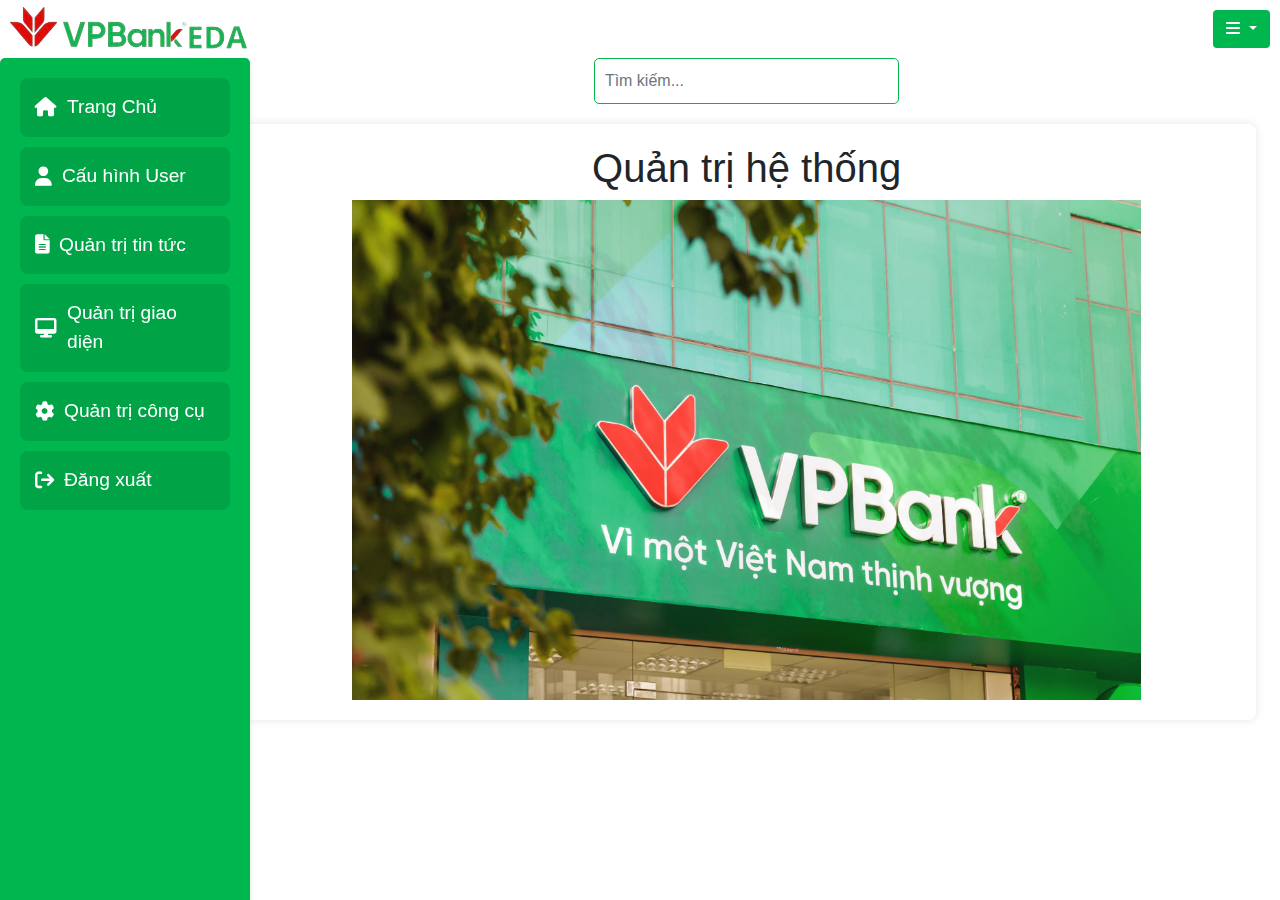
<file: admin.html>
<!DOCTYPE html>
<html lang="en">

<head>
    <style>
        .diagram-container {
            display: flex;
            flex-direction: column;
            align-items: center;
            width: 100%;
            margin-top: 50px;
        }

        .diagram-row {
            display: flex;
            justify-content: center;
            margin: 10px;
            margin-top: 50px;
        }

        .diagram-block {
            border: 1px solid #000;
            display: flex;
            flex-direction: column;
            margin: 10px;
        }

        .diagram-block h2 {
            background-color: #0f5c86; /* Blue background */
            color: white; /* White text */
            padding: 10px;
            margin: 0;
            text-align: center;
            /* margin-top: ; */
        }

        .diagram-sub-block {
            background-color: #cccccc; /* Gray background */
            color: black; /* Black text */
            padding: 10px;
            margin: 5px;
            text-align: center;
        }

        .diagram-header {
            background-color: rgb(79, 88, 148);
            color: white;
            padding: 10px;
            margin-bottom: 20px;
            font-size: 24px; /* Cỡ chữ lớn hơn */
            font-weight: bold; /* Chữ đậm */
            text-align: center;
            margin-top: 50px;
        }

        /* Lines for connecting blocks, need to adjust based on layout */
        .line-horizontal {
            border-top: 2px solid black;
            width: 80%;
            height: 2px;
            background-color: #000;
            margin: 0 auto;

        }

        .line-vertical {
            border-left: 2px solid black;
            height: 20px;
        }
    </style>
    <meta charset="utf-8" />
    <meta http-equiv="X-UA-Compatible" content="IE=edge" />
    <meta name="keywords" content="Site keywords here" />
    <meta name="description" content="" />
    <meta name="copyright" content="" />
    <meta
            name="viewport"
            content="width=device-width, initial-scale=1, shrink-to-fit=no"
    />
    <title>Trang quản trị viên </title>
    <link rel="icon" href="img/Icon-VPBank.png" />
    <!-- Favicon -->
    <link rel="icon" href="img/Icon-VPBank.png" />

    <!-- Google Fonts -->
    <link
            href="https://fonts.googleapis.com/css?family=Poppins:200i,300,300i,400,400i,500,500i,600,600i,700,700i,800,800i,900,900i&display=swap"
            rel="stylesheet"
    />

    <!-- Bootstrap CSS -->
    <link rel="stylesheet" href="./css/bootstrap.min.css" />
    <!-- Nice Select CSS -->
    <link rel="stylesheet" href="./css/nice-select.css" />
    <!-- Font Awesome CSS -->
    <link rel="stylesheet" href="./css/font-awesome.min.css" />
    <!-- icofont CSS -->
    <link rel="stylesheet" href="./css/icofont.css" />
    <!-- Slicknav -->
    <link rel="stylesheet" href="./css/slicknav.min.css" />
    <!-- Owl Carousel CSS -->
    <link rel="stylesheet" href="./css/owl-carousel.css" />
    <!-- Datepicker CSS -->
    <link rel="stylesheet" href="./css/datepicker.css" />
    <!-- Animate CSS -->
    <link rel="stylesheet" href="./css/animate.min.css" />
    <!-- Magnific Popup CSS -->
    <link rel="stylesheet" href="./css/magnific-popup.css" />

    <!-- Medipro CSS -->
    <link rel="stylesheet" href="./css/normalize.css" />
    <link rel="stylesheet" href="./style.css" />
    <link rel="stylesheet" href="./main.css" />
    <link rel="stylesheet" href="./css/responsive.css" />
    <!-- Bootstrap CSS -->
    <link rel="stylesheet" href="https://maxcdn.bootstrapcdn.com/bootstrap/4.0.0/css/bootstrap.min.css">
    <!-- Font Awesome CSS -->
    <link rel="stylesheet" href="https://cdnjs.cloudflare.com/ajax/libs/font-awesome/6.5.1/css/all.min.css">
    <link rel="stylesheet" href="./css/admin.css" />
    <style>
        /* Add custom CSS if necessary */
    </style>
</head>

<body>

<!-- Header -->
<div id="header" style="display: flex; justify-content: space-between; align-items: center; padding: 10px;">
    <div class="logo">
        <a style="position: fixed; margin-top: -25px;" href="admin.html"
        ><img src="./img/logoEDA.png" alt="#" style="width: 50%" />
        </a>
    </div>
    <div>
        <div>
            <!-- Menu icon for the dropdown menu -->
            <div class="dropdown">
                <button class="btn dropdown-toggle" type="button" id="dropdownMenuButton"
                        data-toggle="dropdown" aria-haspopup="true" aria-expanded="false">
                    <i class="fa-solid fa-bars"></i>
                </button>
                <div class="dropdown-menu dropdown-menu-right" aria-labelledby="dropdownMenuButton">
                    <a class="dropdown-item" href="index.html">Trang chủ web</a>
                    <a class="dropdown-item" href="Gioithieu.html">Giới thiệu</a>
                    <a class="dropdown-item" href="faq.html">Q&A</a>
                    <a class="dropdown-item" href="Lienhe.html">Liên hệ</a>
                </div>
            </div>
        </div>
    </div>
</div>

<!-- Sidebar -->
<nav id="sidebar">
    <ul class="nav flex-column">
        <li class="nav-item option" onclick="navigateToIndex()">
            <i class="fas fa-home"></i>
            <span>Trang Chủ</span>
        </li>

        <li class="nav-item option" onclick="displayUserConfiguration()">
            <i class="fas fa-user"></i>
            <span>Cấu hình User</span>
        </li>
        <li class="nav-item option" onclick="manageBlog()">
            <i class="fas fa-file-alt"></i>
            <span>Quản trị tin tức</span>
        </li>
        <li class="nav-item option" onclick="manageSlider()">
            <i class="fas fa-desktop"></i>
            <span>Quản trị giao diện</span>
        </li>
        <li class="nav-item option" onclick="manageTool()">
            <i class="fa-solid fa-gear"></i>
            <span>Quản trị công cụ</span>
        </li>
<!--        <li class="nav-item option" onclick="addToolForm()">-->
<!--            <i class="icofont-info-circle"></i>-->
<!--            <span>Mục thông tin</span>-->
<!--        </li>-->
        <li class="nav-item option" onclick="logout()">
            <i class="fa-solid fa-arrow-right-from-bracket"></i>
            <span>Đăng xuất</span>
        </li>
    </ul>
</nav>

<!-- Main Content -->
<main role="main" class="col-md-9 ml-sm-auto col-lg-10 px-md-4" id="content">
    <div class="search-bar">
        <input type="text" class="form-control" id="searchInput" placeholder="Tìm kiếm...">
    </div>
    <div class="main-content">
        <!-- main content goes here -->
        <div id="admConfiguration">
            <div class="text-center">
                <h1 class="blog-title">Quản trị hệ thống</h1>
                <img src="img/adm.jpg" style="max-height: 500px; max-width: 1000px;">
            </div>
        </div>
    </div>
</main>

<script src="https://code.jquery.com/jquery-3.2.1.slim.min.js"></script>
<script src="https://cdnjs.cloudflare.com/ajax/libs/popper.js/1.12.9/umd/popper.min.js"></script>
<script src="https://maxcdn.bootstrapcdn.com/bootstrap/4.0.0/js/bootstrap.min.js"></script>
<script src="./js/admin.js"></script>
<script src="./js/blog.js"></script>
<script src="js/slider.js"></script>
<script src="js/tool.js"></script>
</body>

<div class="modal fade" id="editUserModal" tabindex="-1" role="dialog" aria-labelledby="editUserModalLabel" aria-hidden="true">
    <div class="modal-dialog" role="document">
        <div class="modal-content">
            <div class="modal-header">
                <h5 class="modal-title" id="editUserModalLabel">Chỉnh sửa thông tin User</h5>
                <button type="button" class="close" data-dismiss="modal" aria-label="Close">
                    <span aria-hidden="true">&times;</span>
                </button>
            </div>
            <div class="modal-body">
                <label for="editUsername">Tên đăng nhập:</label>
                <input type="text" id="editUsername" class="form-control">
                <label for="editPassword">Mật khẩu:</label>
                <input type="text" id="editPassword" class="form-control">
                <label for="editPermit">Quyền:</label>
                <input type="text" id="editPermit" class="form-control">
                <label for="editType">Cấp User:</label>
                <input type="text" id="editType" class="form-control">

            </div>
            <div class="modal-footer">
                <button type="button" class="btn btn-primary" onclick="updateUser()">Lưu</button>
                <button type="button" class="btn btn-secondary" data-dismiss="modal">Đóng</button>
            </div>
        </div>
    </div>
</div>

<div class="modal fade" id="editBlogModal" tabindex="-1" role="dialog" aria-labelledby="editBlogModalLabel" aria-hidden="true">
    <div class="modal-dialog" role="document">
        <div class="modal-content">
            <div class="modal-header">
                <h5 class="modal-title" id="editBlogModalLabel">Chỉnh sửa Blog</h5>
                <button type="button" class="close" data-dismiss="modal" aria-label="Close">
                    <span aria-hidden="true">&times;</span>
                </button>
            </div>
            <div class="modal-body">
                <label for="newTitle">Tiêu đề:</label>
                <input type="text" id="newTitle" class="form-control">
                <label for="newContent">Nội dung:</label>
                <input type="text" id="newContent" class="form-control">
                <label for="newDate">Ngày đăng tải:</label>
                <input type="date" id="newDate" class="form-control">
                <label for="newImage">URL ảnh:</label>
                <input type="text" id="newImage" class="form-control">

            </div>
            <div class="modal-footer">
                <button type="button" class="btn btn-primary" onclick="updateBlog()">Lưu</button>
                <button type="button" class="btn btn-secondary" data-dismiss="modal">Đóng</button>
            </div>
        </div>
    </div>
</div>

<div class="modal fade" id="editSliderModal" tabindex="-1" role="dialog" aria-labelledby="editSliderModalLabel" aria-hidden="true">
    <div class="modal-dialog" role="document">
        <div class="modal-content">
            <div class="modal-header">
                <h5 class="modal-title" id="editSliderModalLabel">Chỉnh sửa Slider</h5>
                <button type="button" class="close" data-dismiss="modal" aria-label="Close">
                    <span aria-hidden="true">&times;</span>
                </button>
            </div>
            <div class="modal-body">
                <label for="img">Ảnh:</label>
                <!-- Display the existing image in an <img> tag -->
<!--                <img id="editImagePreview" src="" alt="Image Preview" style="max-width: 50%;">-->

                <!-- Input for selecting a new image -->
                <input type="text" id="img" class="form-control">

                <label for="p1">Văn bản 1:</label>
                <input type="text" id="p1" class="form-control">

                <label for="p2">Văn bản 2:</label>
                <input type="text" id="p2" class="form-control">
            </div>
            <div class="modal-footer">
                <button type="button" class="btn btn-primary" onclick="updateSlider()">Lưu</button>
                <button type="button" class="btn btn-secondary" data-dismiss="modal">Đóng</button>
            </div>
        </div>
    </div>
</div>

<div class="modal fade" id="editToolModal" tabindex="-1" role="dialog" aria-labelledby="editToolModalLabel" aria-hidden="true">
    <div class="modal-dialog" role="document">
        <div class="modal-content">
            <div class="modal-header">
                <h5 class="modal-title" id="editToolModalLabel">Thông tin chung</h5>
                <button type="button" class="close" data-dismiss="modal" aria-label="Close">
                    <span aria-hidden="true">&times;</span>
                </button>
            </div>
            <div class="modal-body">
                <label for="title">Tên title:</label>
                <input type="text" id="title" class="form-control">
                <label for="address">Địa chỉ:</label>
                <input type="text" id="address" class="form-control">
                <label for="email">Email:</label>
                <input type="email" id="email" class="form-control">
                <label for="icon">Icon trình duyệt:</label>
                <input type="text" id="icon" class="form-control">
                <label for="date">Thời gian:</label>
                <input type="date" id="date" class="form-control">
                <label for="copyright">Copyright:</label>
                <input type="text" id="copyright" class="form-control">
            </div>
            <div class="modal-footer">
                <button type="button" class="btn btn-primary" onclick="updateTool()">Lưu</button>
                <button type="button" class="btn btn-secondary" data-dismiss="modal">Đóng</button>
            </div>
        </div>
    </div>
</div>

</html>
</file>
<file: css/nice-select.css>
.nice-select {
    -webkit-tap-highlight-color: transparent;
    background-color: #fff;
    border-radius: 5px;
    border: solid 1px #e8e8e8;
    box-sizing: border-box;
    clear: both;
    cursor: pointer;
    display: block;
    float: left;
    font-family: inherit;
    font-size: 15px;
    font-weight: normal;
    height: 42px;
    line-height: 27px;
    outline: none;
    padding-left: 18px;
    padding-right: 30px;
    position: relative;
    text-align: left !important;
    -webkit-transition: all 0.2s ease-in-out;
    transition: all 0.2s ease-in-out;
    -webkit-user-select: none;
    -moz-user-select: none;
    -ms-user-select: none;
    user-select: none;
    white-space: nowrap;
    width: auto;
    margin-bottom: 16px;
}

.nice-select:hover {
    border-color: #3164F4;
}

.nice-select:active,
.nice-select.open,
.nice-select:focus {
    border-color: #999;
}

.nice-select:after {
    border-bottom: 2px solid #999;
    border-right: 2px solid #999;
    content: '';
    display: block;
    height: 8px;
    margin-top: -4px;
    pointer-events: none;
    position: absolute;
    right: 12px;
    top: 50%;
    -webkit-transform-origin: 66% 66%;
    -ms-transform-origin: 66% 66%;
    transform-origin: 66% 66%;
    -webkit-transform: rotate(45deg);
    -ms-transform: rotate(45deg);
    transform: rotate(45deg);
    -webkit-transition: all 0.15s ease-in-out;
    transition: all 0.15s ease-in-out;
    width: 8px;
}

.nice-select.open:after {
    -webkit-transform: rotate(-135deg);
    -ms-transform: rotate(-135deg);
    transform: rotate(-135deg);
}

.nice-select.open .list {
    opacity: 1;
    pointer-events: auto;
    -webkit-transform: scale(1) translateY(0);
    -ms-transform: scale(1) translateY(0);
    transform: scale(1) translateY(0);
}

.nice-select.disabled {
    border-color: #ededed;
    color: #999;
    pointer-events: none;
}

.nice-select.disabled:after {
    border-color: #cccccc;
}

.nice-select.wide {
    width: 100%;
}

.nice-select.wide .list {
    left: 0 !important;
    right: 0 !important;
}

.nice-select.right {
    float: right;
}

.nice-select.right .list {
    left: auto;
    right: 0;
}

.nice-select.small {
    font-size: 12px;
    height: 36px;
    line-height: 34px;
}

.nice-select.small:after {
    height: 4px;
    width: 4px;
}

.nice-select.small .option {
    line-height: 34px;
    min-height: 34px;
}

.nice-select .list {
    background-color: #fff;
    border-radius: 5px;
    box-shadow: 0 0 0 1px rgba(68, 68, 68, 0.11);
    box-sizing: border-box;
    margin-top: 4px;
    opacity: 0;
    overflow: hidden;
    padding: 0;
    pointer-events: none;
    position: absolute;
    top: 100%;
    left: 0;
    -webkit-transform-origin: 50% 0;
    -ms-transform-origin: 50% 0;
    transform-origin: 50% 0;
    -webkit-transform: scale(0.75) translateY(-21px);
    -ms-transform: scale(0.75) translateY(-21px);
    transform: scale(0.75) translateY(-21px);
    -webkit-transition: all 0.2s cubic-bezier(0.5, 0, 0, 1.25), opacity 0.15s ease-out;
    transition: all 0.2s cubic-bezier(0.5, 0, 0, 1.25), opacity 0.15s ease-out;
    z-index: 9;
}

.nice-select .list:hover .option:not(:hover) {
    background-color: transparent !important;
}

.nice-select .option {
    cursor: pointer;
    font-weight: 400;
    line-height: 40px;
    list-style: none;
    min-height: 40px;
    outline: none;
    padding-left: 18px;
    padding-right: 29px;
    text-align: left;
    -webkit-transition: all 0.2s;
    transition: all 0.2s;
}

.nice-select .option:hover {
    background-color: #238AC1;
    color: #fff;
}

.nice-select .option.selected {
    font-weight: bold;
}

.nice-select .option.disabled {
    background-color: transparent;
    color: #999;
    cursor: default;
}

.no-csspointerevents .nice-select .list {
    display: none;
}

.no-csspointerevents .nice-select.open .list {
    display: block;
}

.contact-form-wrapper .list {
    background: #2f3341 none repeat scroll 0 0;
    border-radius: 0;
}
</file>
<file: css/owl-carousel.css>
/**
 * Owl Carousel v2.2.1
 * Copyright 2013-2017 David Deutsch
 * Licensed under  ()
 */
/*
 * 	Default theme - Owl Carousel CSS File
 */
.owl-theme .owl-nav {
	text-align: center;
	-webkit-tap-highlight-color: transparent;
}
.owl-theme .owl-nav [class*='owl-'] {
    color: #FFF;
    font-size: 14px;
    margin: 5px;
    padding: 4px 7px;
    background: #D6D6D6;
    display: inline-block;
    cursor: pointer;
    border-radius: 3px; }
.owl-theme .owl-nav [class*='owl-']:hover {
    background: #869791;
    color: #FFF;
    text-decoration: none; }
.owl-theme .owl-nav .disabled {
    opacity: 0.5;
    cursor: default; 
}
.owl-theme .owl-nav.disabled + .owl-dots {
	margin-top: 10px; }

.owl-theme .owl-dots {
	text-align: center;
	-webkit-tap-highlight-color: transparent; }
.owl-theme .owl-dots .owl-dot {
    display: inline-block;
    zoom: 1;
    *display: inline; }
.owl-theme .owl-dots .owl-dot span {
    width: 10px;
    height: 10px;
    margin: 5px 7px;
    background: #D6D6D6;
    display: block;
    -webkit-backface-visibility: visible;
    transition: opacity 200ms ease;
    border-radius: 30px; }
.owl-theme .owl-dots .owl-dot.active span, .owl-theme .owl-dots .owl-dot:hover span {
    background: #869791; 
}

/* 
 *  Owl Carousel - Animate Plugin
 */
.owl-carousel .animated {
  -webkit-animation-duration: 1000ms;
  animation-duration: 1000ms;
  -webkit-animation-fill-mode: both;
  animation-fill-mode: both;
}
.owl-carousel .owl-animated-in {
  z-index: 0;
}
.owl-carousel .owl-animated-out {
  z-index: 1;
}
.owl-carousel .fadeOut {
  -webkit-animation-name: fadeOut;
  animation-name: fadeOut;
}

@-webkit-keyframes fadeOut {
  0% {
    opacity: 1;
  }

  100% {
    opacity: 0;
  }
}
@keyframes fadeOut {
  0% {
    opacity: 1;
  }

  100% {
    opacity: 0;
  }
}

/* 
 * 	Owl Carousel - Auto Height Plugin
 */
.owl-height {
  -webkit-transition: height 500ms ease-in-out;
  -moz-transition: height 500ms ease-in-out;
  -ms-transition: height 500ms ease-in-out;
  -o-transition: height 500ms ease-in-out;
  transition: height 500ms ease-in-out;
}

/* 
 *  Core Owl Carousel CSS File
 */
.owl-carousel {
  display: none;
  width: 100%;
  -webkit-tap-highlight-color: transparent;
  /* position relative and z-index fix webkit rendering fonts issue */
  position: relative;
  z-index: 1;
}
.owl-carousel .owl-stage {
  position: relative;
  -ms-touch-action: pan-Y;
}
.owl-carousel .owl-stage:after {
  content: ".";
  display: block;
  clear: both;
  visibility: hidden;
  line-height: 0;
  height: 0;
}
.owl-carousel .owl-stage-outer {
  position: relative;
  overflow: hidden;
  /* fix for flashing background */
  -webkit-transform: translate3d(0px, 0px, 0px);
}
.owl-carousel .owl-controls .owl-nav .owl-prev,
.owl-carousel .owl-controls .owl-nav .owl-next,
.owl-carousel .owl-controls .owl-dot {
  cursor: pointer;
  cursor: hand;
  -webkit-user-select: none;
  -khtml-user-select: none;
  -moz-user-select: none;
  -ms-user-select: none;
  user-select: none;
}
.owl-carousel.owl-loaded {
  display: block;
}
.owl-carousel.owl-loading {
  opacity: 0;
  display: block;
}
.owl-carousel.owl-hidden {
  opacity: 0;
}
.owl-carousel .owl-refresh .owl-item {
  display: none;
}
.owl-carousel .owl-item {
  position: relative;
  min-height: 1px;
  float: left;
  -webkit-backface-visibility: hidden;
  -webkit-tap-highlight-color: transparent;
  -webkit-touch-callout: none;
  -webkit-user-select: none;
  -moz-user-select: none;
  -ms-user-select: none;
  user-select: none;
}
.owl-carousel .owl-item img {
  display: block;
  width: 100%;
  -webkit-transform-style: preserve-3d;
}
.owl-carousel.owl-text-select-on .owl-item {
  -webkit-user-select: auto;
  -moz-user-select: auto;
  -ms-user-select: auto;
  user-select: auto;
}
.owl-carousel .owl-grab {
  cursor: move;
  cursor: -webkit-grab;
  cursor: -o-grab;
  cursor: -ms-grab;
  cursor: grab;
}
.owl-carousel.owl-rtl {
  direction: rtl;
}
.owl-carousel.owl-rtl .owl-item {
  float: right;
}

/* No Js */
.no-js .owl-carousel {
  display: block;
}

/* 
 * 	Owl Carousel - Lazy Load Plugin
 */
.owl-carousel .owl-item .owl-lazy {
  opacity: 0;
  -webkit-transition: opacity 400ms ease;
  -moz-transition: opacity 400ms ease;
  -ms-transition: opacity 400ms ease;
  -o-transition: opacity 400ms ease;
  transition: opacity 400ms ease;
}
.owl-carousel .owl-item img {
  transform-style: preserve-3d;
}

/* 
 * 	Owl Carousel - Video Plugin
 */
.owl-carousel .owl-video-wrapper {
  position: relative;
  height: 100%;
  background: #000;
}
.owl-carousel .owl-video-play-icon {
  position: absolute;
  height: 80px;
  width: 80px;
  left: 50%;
  top: 50%;
  margin-left: -40px;
  margin-top: -40px;
  background: url("owl.video.play.png") no-repeat;
  cursor: pointer;
  z-index: 1;
  -webkit-backface-visibility: hidden;
  -webkit-transition: scale 100ms ease;
  -moz-transition: scale 100ms ease;
  -ms-transition: scale 100ms ease;
  -o-transition: scale 100ms ease;
  transition: scale 100ms ease;
}
.owl-carousel .owl-video-play-icon:hover {
  -webkit-transition: scale(1.3, 1.3);
  -moz-transition: scale(1.3, 1.3);
  -ms-transition: scale(1.3, 1.3);
  -o-transition: scale(1.3, 1.3);
  transition: scale(1.3, 1.3);
}
.owl-carousel .owl-video-playing .owl-video-tn,
.owl-carousel .owl-video-playing .owl-video-play-icon {
  display: none;
}
.owl-carousel .owl-video-tn {
  opacity: 0;
  height: 100%;
  background-position: center center;
  background-repeat: no-repeat;
  -webkit-background-size: contain;
  -moz-background-size: contain;
  -o-background-size: contain;
  background-size: contain;
  -webkit-transition: opacity 400ms ease;
  -moz-transition: opacity 400ms ease;
  -ms-transition: opacity 400ms ease;
  -o-transition: opacity 400ms ease;
  transition: opacity 400ms ease;
}
.owl-carousel .owl-video-frame {
  position: relative;
  z-index: 1;
};
</file>
<file: style.css>
/* =====================================
Template Name: 	Mediplus.
Author Name: Naimur Rahman
Website: http://wpthemesgrid.com/
Description: Mediplus - Doctor HTML Template.
Version:	1.1
========================================*/
/*======================================
[ CSS Table of contents ]
* Global CSS
* Header CSS
	+ Topbar
	+ Logo
	+ Widget
	+ Main Menu
	+ Search
* Hero Slider CSS
* Schedule CSS
* Feautes CSS
* Fun Facts CSS
* Why Choose CSS
* Call to Action CSS
* Portfolio CSS
	+ Portfolio Single CSS
* Services CSS
* Testimonials CSS
* Departments CSS
* Pricing Table CSS
* Clients CSS
* Team CSS
	+ Single Team
* Blog CSS
	+ Latest Blog CSS
	+ Blog Single CSS
	+ Blog Sidebar CSS
* Appointment CSS
* Login CSS
* Register CSS
* Faq CSS
* Contact Us CSS
* Error 404 CSS
* Mail Success CSS
* Newsletter CSS
* Doctor Calendar CSS
* About Us CSS
* Footer CSS
========================================*/
/*=============================
	Global CSS
===============================*/
body{
	font-family: 'Roboto', sans-serif;
	font-weight: 500;
	font-size:16px;
	color:#0f0e0e;
}
/*.pro-features {
	position: fixed;
	right: -300px;
	width: 300px;
	height: auto;
	line-height: 46px;
	font-size: 14px;
	background: #fff;
	text-align: left;
	color: #333;
	top: 50%;
	transform:translateY(-50%);
	box-shadow: -4px 0px 5px #00000036;
	color: #fff;
	z-index: 9999;
	padding:20px 30px 30px 30px;
	-webkit-transition:all 0.4s ease;
	-moz-transition:all 0.4s ease;
	transition:all 0.4s ease;
}
.pro-features.active{
	right:0;
}
.pro-features li.big-title {
	font-weight: 600;
	color: #00b74f;
	font-size: 15px;
}
.pro-features li.title {
	font-weight: 600;
	color: #00b74f;
	font-size: 15px;
}
.pro-features .button{}
.pro-features .button .btn {
	width: 100%;
	text-align: center;
	margin-top: 8px;
	display: inline-block;
	float: left;
	font-size: 13px;
	width: 100%;
	text-transform: capitalize;
}
.pro-features li {
	color: #333;
	margin: 0;
	padding: 0;
	line-height: 22px;
	margin-bottom: 10px;
}
.get-pro {
	position: absolute;
	left: -80px;
	width:80px;
	height: 45px;
	line-height: 45px;
	font-size: 14px;
	border-radius: 5px 0 0 5px;
	background: #00b74f;
	text-align: center;
	color: #fff;
	top: 0;
	cursor: pointer;
	box-shadow: -4px 0px 5px #00000036;
}
.get-pro:hover{

}
*/
#scrollUp {
	bottom: 15px;
	right: 15px;
	padding: 10px 20px;
	background: #00b74f;
	color: #fff;
	font-size: 25px;
	width: 45px;
	height: 45px;
	text-align: center;
	line-height: 45px;
	padding: 0;
	border-radius: 3px;
	box-shadow: 0px 0px 10px #00000026;
}
#scrollUp:hover{
	background:#2C2D3F;
}
/* Color Plate */
.color-plate {
	position: fixed;
	display: block;
	z-index: 99998;
	padding: 20px;
	width: 245px;
	background: #fff;
	right: -245px;
	text-align: left;
	top: 30%;
	-webkit-transition:all 0.4s ease;
	-moz-transition:all 0.4s ease;
	transition:all 0.4s ease;
	-webkit-box-shadow: -3px 0px 25px -2px rgba(0, 0, 0, 0.2);
	-moz-box-shadow: -3px 0px 25px -2px rgba(0, 0, 0, 0.2);
	box-shadow: -3px 0px 25px -2px rgba(0, 0, 0, 0.2);
}
.color-plate.active{
	right:0;
}
.color-plate .color-plate-icon {
	position: absolute;
	left: -48px;
	width: 48px;
	height: 45px;
	line-height: 45px;
	font-size: 21px;
	border-radius: 5px 0 0 5px;
	background: #00b74f;
	text-align: center;
	color: #fff !important;
	top: 0;
	cursor: pointer;
	box-shadow: -4px 0px 5px #00000036;
}
.color-plate h4 {
	display: block;
	font-size: 15px;
	margin-bottom: 5px;
	font-weight: 500;
}
.color-plate p {
	font-size: 13px;
	margin-bottom: 15px;
	line-height: 20px;
}
.color-plate span {
	width: 42px;
	height: 35px;
	border-radius: 0;
	cursor: pointer;
	display: inline-block;
	margin-right: 3px;
}
.color-plate span:hover{
	cursor:pointer;
}
.color-plate span.color1{
	background:#00b74f;
}
.color-plate span.color2{
	background:#2196F3;
}
.color-plate span.color3{
	background:#32B87D;
}
.color-plate span.color4{
	background:#FE754A;
}
.color-plate span.color5{
	background:#F82F56;
}
.color-plate span.color6{
	background:#01B2B7;
}
.color-plate span.color7{
	background:#6c5ce7;
}
.color-plate span.color8{
	background:#85BA46;
}
.color-plate span.color9{
	background:#273c75;
}
.color-plate span.color10{
	background:#FD7272;
}
.color-plate span.color11{
	background:#badc58;
}
.color-plate span.color12{
	background:#44ce6f;
}
/*=============================
	End Global CSS
===============================*/

/*===================
	Start Header CSS
=====================*/
.header{
	background-color:#fff;
	position:relative;
}
.header .navbar-collapse{
	padding:0;
}
/* Topbar */
.header .topbar{
	background-color:#fff;
	border-bottom:1px solid #eee;
}
.header .topbar{
	padding:15px 0;
}
.header .top-link{
	float:left;
}
.header .top-link li{
	display:inline-block;
	margin-right:15px;
}
.header .top-link li:last-child{
	margin-right:0px;
}
.header .top-link li a{
	color:#2C2D3F;
	font-size:14px;
	font-weight:400;
}
.header .top-link li:hover a{
	color:#00b74f;
}
.header .top-contact{
	float:right;
}
.header .top-contact li{
	display:inline-block;
	margin-right:25px;
	color:#2C2D3F;
}
.header .top-contact li:last-child{
	margin-right:0;
}
.header .top-contact li a{
	font-size:14px;
}
.header .top-contact li a:hover{
	color:#00b74f;
}
.header .top-contact li i{
	color:#00b74f;
	margin-right:8px;
}
.header .header-inner {
	background:#fff;
	z-index:999;
	width:100%;
}
.get-quote{
	margin-top:12px;
}
.get-quote .btn{
	color:#fff;
}
.header .logo {
	float: left;
	margin-top: 18px;
}
.header .navbar {
	background: none;
	box-shadow: none;
	border: none;
	margin: 0;
	height: 0px;
	min-height: 0px;
}
.header .nav li{
	margin-right: 15px;
	float: left;
	position:relative;
}
.header .nav li:last-child{
	margin:0;
}
.header .nav li a {
	color: #2C2D3F;
	font-size: 14px;
	font-weight: 400;
	text-transform: capitalize;
	padding: 25px 12px;
	position: relative;
	display: inline-block;
	position:relative;
}
.header .nav li a::before {
	position: absolute;
	content: "";
	left: 0;
	bottom: 0;
	height: 3px;
	width:0%;
	background: #00b74f;
	border-radius: 5px 5px 0 0;
	opacity:0;
	visibility:hidden;
	-webkit-transition:all 0.4s ease;
	-moz-transition:all 0.4s ease;
	transition:all 0.4s ease;
}
.header .nav li.active a:before{
	opacity:1;
	visibility:visible;
	width: 100%;
}
.header .nav li.active a{
	color:#00b74f;
}
.header .nav li:hover a:before{
	opacity:1;
	width: 100%;
	visibility:visible;
}
.header .nav li:hover a{
	color:#00b74f;
}
.header .nav li a i {
	display: inline-block;
	margin-left: 1px;
	font-size: 13px;
}
/* Middle Header */
.header.style2 .header-inner {
	border-top: 1px solid #eee;
}
.header.style2 .logo {
	margin-top:6px;
}
.header .middle-header {
	background: #fff;
	padding: 20px 0px;
}
.header .widget-main{
	float:right;
}
.header.style2 .get-quote {
	margin-top: 0;
}
.header .single-widget {
	position: relative;
	float: left;
	margin-right: 30px;
	padding-left: 55px;
}
.header .single-widget:last-child{
	margin:0;
}
.header .single-widget .logo{
	margin:0;
	padding:0;
	margin-top: 7px;
}
.header .single-widget i {
	position: absolute;
	left: 0;
	top: 6px;
	height: 40px;
	width: 40px;
	line-height: 40px;
	color: #fff;
	background: #00b74f;
	border-radius: 4px;
	text-align: center;
	font-size: 15px;
}
.header .single-widget h4 {
	font-size: 15px;
	font-weight: 500;
}
.header .single-widget p {
	margin-bottom: 5px;
	text-transform: capitalize;
}
.header .single-widget.btn{
	margin-left:0;
}
/* Dropdown Menu */
.header .nav li .dropdown {
	background: #fff;
	width: 220px;
	position: absolute;
	left:-20px;
	top: 100%;
	z-index: 999;
	-webkit-box-shadow: 0px 3px 5px rgba(0, 0, 0, 0.2);
	-moz-box-shadow: 0px 3px 5px rgba(0, 0, 0, 0.2);
	box-shadow: 0px 3px 5px #3333334d;
	transform-origin: 0 0 0;
	transform: scaleY(0.2);
	-webkit-transition: all 0.3s ease 0s;
	-moz-transition: all 0.3s ease 0s;
	transition: all 0.3s ease 0s;
	opacity: 0;
	visibility: hidden;
	top: 74px;
	border-left:3px solid #2889e4;
}
.header .nav li:hover .dropdown{
	opacity:1;
	visibility:visible;
	transform:translateY(0px);
}
.header .nav li .dropdown li{
	float:none;
	margin:0;
	border-bottom:1px dashed #eee;
}
.header .nav li .dropdown li:last-child{
	border:none;
}
.header .nav li .dropdown li a {
	padding: 12px 15px;
	color: #666;
	display: block;
	font-weight: 400;
	text-transform: capitalize;
	background: transparent;
	-webkit-transition:all 0.2s ease;
	-moz-transition:all 0.2s ease;
	transition:all 0.2s ease;
}
.header .nav li .dropdown li a:before{
	display:none;
}
.header .nav li .dropdown li:last-child a{
	border-bottom:0px;
}
.header .nav li .dropdown li:hover a{
	color:#00b74f;
}
.header .nav li .dropdown li a:hover{
	border-color:transparent;
}
/* Right Bar */
.header.style2 .main-menu{
	display:inline-block;
	float:left;
}
.header .right-bar {
	float: right;
}
.header .right-bar {
	padding-top:20px;
}
.header .right-bar {
	display: inline-block;
}
.header .right-bar a {
	color: #fff;
	height: 35px;
	width: 35px;
	line-height: 35px;
	text-align: center;
	background: #00b74f;
	border-radius: 4px;
	display: block;
	font-size: 12px;
}
.header .right-bar li a:hover{
	color:#fff;
	background:#27AE60;
}
.header .search-top.active .search i:before{
	content:"\eee1";
	font-size:15px;
}
/* Search */
.header .search-form {
	position: absolute;
	right: 0;
	z-index: 9999;
	opacity: 0;
	visibility: hidden;
	-webkit-transition: all 0.4s ease;
	-moz-transition: all 0.4s ease;
	transition: all 0.4s ease;
	top: 74px;
	box-shadow: 0px 0px 10px #0000001c;
	border-radius: 4px;
	overflow: hidden;
	transform:scale(0);
}
.header .search-top.active .search-form {
	opacity:1;
	visibility:visible;
	transform:scale(1);
}
.header .search-form input {
	width: 282px;
	height: 50px;
	line-height: 50px;
	padding: 0 70px 0 20px;
	-webkit-transition: all 0.4s ease;
	-moz-transition: all 0.4s ease;
	transition: all 0.4s ease;
	border-radius: 3px;
	border: none;
	background: #fff;
	color: #2C2D3F;
}
.header .search-form button {
	position: absolute;
	right: 0;
	height: 50px;
	top: 0;
	width: 50px;
	background: #00b74f;
	border: none;
	color: #fff;
	border-radius: 0 4px 4px 0;
	border-left:1px solid transparent;
}
.header .search-form button:hover{
	background:#fff;
	color:#00b74f;
	border-color:#e6e6e6;
}
/* Header Sticky */
.header.sticky .header-inner{
	position:fixed;
	z-index:999;
	top:0;
	left:0;
	bottom:initial;
	-webkit-transition:all 0.4s ease;
	-moz-transition:all 0.4s ease;
	transition:all 0.4s ease;
	animation: fadeInDown 0.5s both 0.1s;
	box-shadow:0px 0px 13px #00000054;
}
/*=========================
	End Header CSS
===========================*/

/*===========================
	Start Hero Area CSS
=============================*/
.slider .single-slider {
	height: 600px;
	background-size: cover;
	background-position: center;
	background-repeat:no-repeat;
}
.slider .single-slider .text{
	margin-top:120px;
}
.slider.index2 .single-slider .text{
	margin-top:150px;
}
.slider .single-slider h1 {
	color: #2C2D3F;
	font-size: 38px;
	font-weight: 700;
	margin: 0;
	padding: 0;
	line-height: 42px;
}
.slider .single-slider h1 span{
	color:#00b74f;
}
.slider .single-slider p {
	color: #000000;
	margin-top: 27px;
	font-weight: 400;
}
.slider .single-slider .button{
	margin-top:30px;
}
.slider .single-slider .btn{
	color:#fff;
	background:#00b74f;
	font-weight:500;
	display:inline-block;
	margin:0;
	margin-right:10px;
}
.slider .single-slider .btn:last-child{
	margin:0;
}
.slider .single-slider .btn.primary{
	background:#2C2D3F;
	color:#fff;
}
.slider .single-slider .btn.primary:before{
	background:#00b74f;
}
.slider .owl-carousel .owl-nav {
	margin: 0;
	position: absolute;
	top: 50%;
	width: 100%;
	margin-top:-25px;
}
.slider .owl-carousel .owl-nav div {
	height: 50px;
	width: 50px;
	line-height: 50px;
	text-align: center;
	background: #00b74f;
	color: #fff;
	font-size: 26px;
	position: absolute;
	margin: 0;
	-webkit-transition: all 0.4s ease;
	-moz-transition: all 0.4s ease;
	transition: all 0.4s ease;
	padding: 0;
	border-radius: 50%;
}
.slider .owl-carousel .owl-nav div:hover{
	background:#2C2D3F;
	color:#fff;
}
.slider .owl-carousel .owl-controls .owl-nav .owl-prev{
	left:20px;
}
.slider .owl-carousel .owl-controls .owl-nav .owl-next{
	right:20px;
}

/* Slider Animation */
.owl-item.active .single-slider h1{
	animation: fadeInUp 1s both 0.6s;
}
.owl-item.active .single-slider p{
	animation: fadeInUp 1s both 1s;
}
.owl-item.active .single-slider .button{
	animation: fadeInDown 1s both 1.5s;
}
/*===========================
	End Hero Area CSS
=============================*/

/*=============================
	Start Schedule CSS
===============================*/
.schedule {
	background: #fff;
	margin: 0;
	padding: 0;
	height: 220px;
}
.schedule .schedule-inner {
	position: relative;
	transform: translateY(-50%);
	z-index:9;
}
.schedule .single-schedule {
	position: relative;
	text-align: left;
	z-index:3;
	border-radius:5px;
	background:#00b74f;
	-webkit-transition: all .3s ease-out 0s;
	-moz-transition: all .3s ease-out 0s;
	-ms-transition: all .3s ease-out 0s;
	-o-transition: all .3s ease-out 0s;
	transition: all .3s ease-out 0s;
}
.schedule .single-schedule .inner {
	overflow:hidden;
	position: relative;
	padding:20px;
	z-index:2;
}
.schedule .single-schedule:before{
	position: absolute;
	z-index: -1;
	content: '';
	bottom: -10px;
	left: 0;
	right: 0;
	margin: 0 auto;
	width: 80%;
	height: 90%;
	background:#00b74f;
	opacity: 0;
	filter: blur(10px);
	-webkit-transition: all .3s ease-out 0s;
	-moz-transition: all .3s ease-out 0s;
	-ms-transition: all .3s ease-out 0s;
	-o-transition: all .3s ease-out 0s;
	transition: all .3s ease-out 0s;
}
.schedule .single-schedule:hover:before{
	opacity: 0.8;
}
.schedule .single-schedule:hover{
	transform: translateY(-5px);
}
.schedule .single-schedule .icon i{
	position: absolute;
	font-size: 110px;
	color: #fff;
	-webkit-transition: all .3s ease-out 0s;
	-moz-transition: all .3s ease-out 0s;
	-ms-transition: all .3s ease-out 0s;
	-o-transition: all .3s ease-out 0s;
	transition: all .3s ease-out 0s;
	z-index:-1;
	visibility:visible;
	opacity:0.2;
	right: -25px;
	bottom: -30px;
}
.schedule .single-schedule span{
	display:block;
	color:#fff;
}
.schedule .single-schedule h4{
	font-size: 20px;
	font-weight:600;
	display:inline-block;
	text-transform:capitalize;
	color:#fff;
	margin-top:13px;
}
.schedule .single-schedule p{
	color:#fff;
	margin-top:22px;
}
.schedule .single-schedule a {
	color: #fff;
	margin-top: 20px;
	font-weight: 500;
	display: inline-block;
	position: relative;
}
.schedule .single-schedule a:before{
	position:absolute;
	content:"";
	left:0;
	bottom:0;
	height:1px;
	width:0%;
	background:#fff;
	-webkit-transition:all 0.4s ease;
	-moz-transition:all 0.4s ease;
	transition:all 0.4s ease;
}
.schedule .single-schedule a:hover:before{
	width:100%;
	width:100%;
}
.schedule .single-schedule a i{
	margin-left:10px;
}
.schedule .single-schedule .time-sidual{

}
.schedule .single-schedule .time-sidual{
	overflow:hidden;
	margin-top:17px;
}
.schedule .single-schedule .time-sidual li {
	display: block;
	color: #fff;
	width: 100%;
	margin-bottom:3px;
}
.schedule .single-schedule .time-sidual li:last-child{
	margin:0;
}
.schedule .single-schedule .time-sidual li span{
	display:inline-block;
	float:right;
}
.schedule .single-schedule .day-head .time {
	font-weight: 400;
	float: right;
}
/*=============================
	End Schedule CSS
===============================*/

/*=============================
	Start Feautes CSS
===============================*/
.Feautes{
	padding-top:0;
}
.Feautes.index2{
	padding-top:100px;
}
.Feautes.testimonial-page{
	padding-top:100px;
}
.Feautes .single-features{
	text-align:center;
	position:relative;
	padding:10px 20px;
}
.Feautes .single-features::before {
	position: absolute;
	content: "";
	right: -72px;
	top: 60px;
	width: 118px;
	border-bottom: 3px dotted #00b74f;
}
.Feautes .single-features.last::before{
	display:none;
}
.Feautes .single-features .signle-icon{
	position:relative;
}
.Feautes .single-features .signle-icon i{
	font-size:50px;
	color:#00b74f;
	position:absolute;
	left:50%;
	margin-left:-50px;
	top:0;
	height:100px;
	width:100px;
	line-height:100px;
	text-align:center;
	border:1px solid #dddddd;
	border-radius:100%;
	-webkit-transition:all 0.4s ease;
	-moz-transition:all 0.4s ease;
	transition:all 0.4s ease;
}
.Feautes .single-features:hover .signle-icon i{
	background:#00b74f;
	color:#fff;
	border-color:transparent;
}
.Feautes .single-features h3{
	padding-top: 128px;
	color:#2C2D3F;
	font-weight:600;
	font-size:21px;
}
.Feautes .single-features p {
	margin-top: 20px;
}
/*=============================
	End Feautes CSS
===============================*/

/*=======================
	Start Fun Facts CSS
=========================*/
.fun-facts{
	position:relative;
}
.fun-facts.section{
	padding:120px 0;
}
.fun-facts{
	background:url('img/fun-bg.jpg');
	background-size:cover;
	background-repeat:no-repeat;
}
.fun-facts .single-fun {

}
.fun-facts .single-fun i {
	position: absolute;
	left: 0;
	font-size: 62px;
	color: #fff;
	height: 70px;
	width: 70px;
	line-height: 67px;
	font-size: 28px;
	text-align: center;
	padding: 0;
	margin: 0;
	border: 2px solid #fff;
	border-radius: 0px;
	top: 50%;
	margin-top: -35px;
	-webkit-transition: all 0.4s ease;
	-moz-transition: all 0.4s ease;
	transition: all 0.4s ease;
	border-radius: 50%;
}
.fun-facts .single-fun:hover i{
	color:#00b74f;
	background:#fff;
	border-color:transparent;
}
.fun-facts .single-fun .content {
	padding-left: 80px;
}
.fun-facts .single-fun span {
	color: #fff;
	font-weight: 600;
	font-size: 30px;
	position: relative;
	display: block;
	-webkit-transition: all 0.4s ease;
	-moz-transition: all 0.4s ease;
	transition: all 0.4s eas;
	display: block;
	margin-bottom: 7px;
}
.fun-facts .single-fun p{
	color:#fff;
	font-size:15px;
}
/*===================
	End Fun Facts
=====================*/

/*===================
	Why choose CSS
=====================*/
.why-choose .choose-left h3{
	font-size:24px;
	font-weight:600;
	color:#2C2D3F;
	position:relative;
	padding-bottom:20px;
	margin-bottom:24px;
}
.why-choose .choose-left h3:before{
	position:absolute;
	content:"";
	left:0;
	bottom:0;
	height:2px;
	width:50px;
	background:#00b74f;
}
.why-choose .choose-left p{
	margin-bottom:35px;
}
.why-choose .choose-left .list{}
.why-choose .choose-left .list li {
	color: #868686;
	margin-bottom: 12px;
}
.why-choose .choose-left .list li:last-child{
	margin-bottom:0px;
}
.why-choose .choose-left .list li i{
	height:15px;
	width:15px;
	line-height:15px;
	text-align:center;
	background:#00b74f;
	color:#fff;
	font-size:14px;
	border-radius:100%;
	padding-left:2px;
	margin-right:16px;
}
/* Start Faq CSS */
.why-choose{
	background:#fff;
}
.why-choose .choose-right{
	height:100%;
	width:100%;
	background-image:url('img/vanhoa3.jpeg');
	background-size:cover;
	background-position:center;
	background-repeat:no-repeat;
	position:relative;
}
.why-choose .choose-right .video {
	color: #fff;
	height: 70px;
	width: 70px;
	line-height: 70px;
	text-align: center;
	border-radius: 100%;
	position: absolute;
	left: 50%;
	top: 50%;
	margin-left: -35px;
	margin-top: -35px;
	font-size: 21px;
	background: #00b74f;
	padding-left: 4px;
}
.why-choose .choose-right .video:hover{
	transform:scale(1.1);
}
.why-choose .video-image .waves-block .waves {
	position: absolute;
	width: 200px;
	height: 200px;
	background: #fff;
	opacity: 0;
	-ms-filter: "progid:DXImageTransform.Microsoft.Alpha(Opacity=0)";
	border-radius: 100%;
	-webkit-animation: waves 3s ease-in-out infinite;
	animation: waves 3s ease-in-out infinite;
	left: 50%;
	margin-left: -100px;
	top: 50%;
	margin-top: -100px;
}
.why-choose .video-image .waves-block .wave-1 {
	-webkit-animation-delay: 0s;
	animation-delay: 0s;
}
.why-choose .video-image .waves-block .wave-2 {
	-webkit-animation-delay: 1s;
	animation-delay: 1s;
}
.why-choose .video-image .waves-block .wave-3 {
	-webkit-animation-delay: 2s;
	animation-delay: 2s;
}
/*=======================
	End Why choose CSS
=========================*/

/*===============================
	Start Call to action CSS
=================================*/
.call-action{
	background-image:url('img/call-bg.jpg');
	background-size:cover;
	background-position:center;
	position:relative;
	background-repeat:no-repeat;
}
.call-action .content{
	text-align:center;
	padding:100px 265px;
}
.call-action .content h2{
	color:#fff;
	font-size:32px;
	font-weight:600;
	line-height:46px;
}
.call-action .content p {
	color: #fff;
	margin: 30px 0px;
	font-size: 15px;
}
.call-action .content .btn{
	background:#fff;
	margin-right:20px;
	font-weight:500;
	border:1px solid #fff;
	color:#00b74f;
}
.call-action .content .btn:before{
	background:#00b74f;
}
.call-action .content .btn:hover{
	background:#00b74f;
	color:#fff;
}
.call-action .content .btn:last-child{
	margin-right:0px;
}
.call-action .content .second {
	border: 1px solid #fff;
	color: #fff;
	background: transparent;
	color: #fff !important;
}
.call-action .content .second:before{
	background:#fff;
}
.call-action .content .second:hover{
	color:#00b74f;
	border-color:transparent;
	background:#fff;
}
.call-action .content .second i{
	margin-left:10px;
}
/*===============================
	Start Call to action CSS
=================================*/

/*==========================
	Start Portfolio CSS
============================*/
.portfolio{
	background:#FDFDFD;
}
.portfolio .single-pf{
	position:relative;
}
.portfolio .single-pf img{
	height:100%;
	width:100%;
}
.portfolio .single-pf:before{
	position:absolute;
	content:"";
	left:0;
	top:0;
	height:100%;
	width:100%;
	background:#00b74f;
	opacity:0;
	visibility:hidden;
	-webkit-transition:all 0.4s ease;
	-moz-transition:all 0.4s ease;
	transition:all 0.4s ease;
	z-index:1;
}
.portfolio .single-pf:hover:before{
	opacity:0.7;
	visibility:visible;
}
.portfolio .single-pf .btn {
	color: #00b74f;
	z-index: 3;
	background: #fff;
	position: absolute;
	left: 50%;
	top: 50%;
	border-radius: 0px;
	opacity: 0;
	visibility: hidden;
	-webkit-transition: all 0.4s ease;
	-moz-transition: all 0.4s ease;
	transition: all 0.4s ease;
	height: 48px;
	width: 150px;
	text-align: center;
	line-height: 48px;
	padding: 0;
	font-weight: 500;
	font-size: 14px;
	margin-left: -75px;
	margin-top: -24px;
	border-radius:4px;
}
.portfolio .single-pf:hover .btn{
	opacity:1;
	visibility:visible;
}
.portfolio .single-pf .btn:hover{
	color:#fff;
}
.portfolio .owl-nav{
	display:none;
}
/* Slider Nav */
.pf-details .image-slider .owl-nav{
	margin: 0;
	position: absolute;
	top: 50%;
	width: 100%;
	margin-top:-25px;
}
.pf-details .image-slider .owl-carousel .owl-nav div {
	height: 50px;
	width: 50px;
	line-height: 45px;
	background: #fff;
	color: #00b74f;
	position: absolute;
	margin: 0;
	border-radius: 100%;
	font-size: 20px;
	text-align: center;
	-webkit-transition: all 0.4s ease;
	-moz-transition: all 0.4s ease;
	transition: all 0.4s ease;
	box-shadow: 0px 0px 10px #0000001a;
}
.pf-details .image-slider .owl-carousel .owl-nav div:hover{
	color:#fff;
	background:#00b74f;
}
.pf-details .image-slider .owl-carousel .owl-controls .owl-nav .owl-prev{
	left:20px;
}
.pf-details .image-slider .owl-carousel .owl-controls .owl-nav .owl-next{
	right:20px;
}
.pf-details .image-slider{
	border-radius:8px 8px 0 0;
}
.pf-details .image-slider img{
	height:100%;
	width:100%;
}
.pf-details .date{
	background: #00b74f;
	display: block;
	padding: 20px;
	text-align: center;
	border-radius: 0;
	border: none;
	margin: 0;
	margin-top: -1px;
}
.pf-details .date ul li{
	font-size:16px;
	color:#fff;
	display:inline-block;
	margin-right:60px;
}
.pf-details .date ul li:last-child{
	margin:0;
}
.pf-details .date ul li span{
	font-weight:500;
	display:inline-block;
	margin-right:5px;
}
.pf-details .body-text{}
.pf-details .body-text h3 {
	font-size: 32px;
	font-weight: 600;
	text-transform: capitalize;
	margin-bottom: 24px;
	position: relative;
	background: -webkit-linear-gradient(45deg, #FF5733, #29bb44, #5733FF);
	-webkit-background-clip: text;
	-webkit-text-fill-color: transparent;
	margin-bottom: 24px;
	margin-top: 70px;
}
.pf-details .body-text p{
	margin-top:20px;
}
.pf-details .body-text .share{
	margin-top:40px;
}
.pf-details .body-text .share h4 {
	font-size: 15px;
	font-weight: 500;
	display: inline-block;
}
.pf-details .body-text .share ul{
	display:inline-block;
	margin-left:12px;
}
.pf-details .body-text .share ul li{
	display:inline-block;
	margin-right:10px;
}
.pf-details .body-text .share ul li:last-child{
	margin-right:0;
}
.pf-details .body-text .share ul li a{
	height:35px;
	width:35px;
	line-height:35px;
	text-align:center;
	border:1px solid #C8C8C8;
	color:#aa972d;
	display:block;
	border-radius:50%;
}
.pf-details .body-text .share ul li a:hover{
	color:#fff;
	border-color:transparent;
	background:#00b74f;
}
/*==========================
	End Portfolio CSS
============================*/

/*=========================
	Srart service CSS
===========================*/
.services .single-service{
	margin:30px 0;
	position:relative;
	padding-left:70px;
}
.services .single-service i{
	font-size:45px;
	color:#00b74f;
	position:absolute;
	left:0;
	-webkit-transition:all 0.4s ease;
	-moz-transition:all 0.4s ease;
	transition:all 0.4s ease;
}
.services .single-service h4{
	text-transform:capitalize;
	margin-bottom:25px;
	color:#2C2D3F;
}
.services .single-service h4 a{
	color:#2C2D3F;
	font-size:20px;
	font-weight:600;
}
.services .single-service h4 a:hover{
	color:#00b74f;
}
.services .single-service p{
	color:#868686;
}
/*-- Service Details --*/
.services-details-img {
	margin-bottom: 50px;
}

.services-details-img img {
	width: 100%;
	margin-bottom: 30px;
}
.services-details-img h2 {
	font-weight: 600;
	font-size: 28px;
	margin-bottom: 16px;
}
.services-details-img P {
	margin-bottom: 20px;
}
.services-details-img blockquote {
	font-size: 15px;
	color: #4a6f8a;
	background-color: #00b74f;
	padding: 30px 75px;
	line-height: 26px;
	position: relative;
	margin-bottom: 20px;
	color: #fff;
}
.services-details-img blockquote i {
	position: absolute;
	display: inline-block;
	top: 20px;
	left: 38px;
	font-size: 32px;
}
.service-details-inner-left {
	background-image: url("img/signup-bg.jpg");
	background-size: cover;
	background-position: center center;
	background-repeat: no-repeat;
	width: 100%;
	height: 100%;
}
.service-details-inner-left img {
	display: none;
}
.service-details-inner {
	max-width: 580px;
	margin-left: auto;
	margin-right: auto;
}
.service-details-inner h2 {
	font-weight: 600;
	font-size: 30px;
	margin-bottom: 15px;
	border-left: 3px solid #00b74f;
	padding-left: 15px;
}
.service-details-inner p {
	margin-bottom: 15px;
}
.service-details-inner p:last-child {
	margin-bottom: 0;
}
/*=========================
	End service CSS
===========================*/

/*=============================
	Start Testimonials CSS
===============================*/
.testimonials{
	background-image:url('img/testi-bg.jpg');
	background-size:cover;
	background-position:center;
	background-repeat:no-repeat;
	position:relative;
}
.testimonials .section-title h2{
	color:#fff;
}
.testimonials .single-testimonial {
	text-align: left;
	position: relative;
	background: #fff;
	padding: 40px 30px;
	margin: 5px;
	margin-bottom: 27px;
	margin-right: 30px;
	border-radius: 5px;
	-webkit-transition: all 0.4s ease;
	-moz-transition: all 0.4s ease;
	transition: all 0.4s ease;
	margin: 0;
	margin: 30px 20px;
}
.testimonials .single-testimonial:hover{
	box-shadow: 0px 10px 10px #0000001c;
	transform: translateY(-4px);
}
.testimonials .single-testimonial img {
	position: absolute;
	left: 30px;
	bottom:-26px;
	height: 53px;
	width: 53px;
	border-radius: 100%;
}
.testimonials .single-testimonial p{
	color:#868686;
	font-size:14px;
}
.testimonials .single-testimonial .name {
	margin-top: 22px;
	color: #2C2D3F;
	font-weight: 500;
	font-size: 15px;
}
.testimonials .owl-dots {
	position: absolute;
	left: 50%;
	bottom: -55px;
	margin-top: -47px;
	padding: 10px 25px;
	border-radius: 3px;
	margin: 0 0 0 -52px;
	margin-top: 49px;
}
.testimonials .owl-dots .owl-dot {
	display: inline-block;
	margin-right: 10px;
}
.testimonials .owl-dots .owl-dot:last-child{
	margin:0px;
}
.testimonials .owl-dots .owl-dot span {
	width: 10px;
	height:10px;
	display: block;
	border-radius: 30px;
	-webkit-transition: all 0.3s ease;
	-moz-transition: all 0.3s ease;
	transition: all 0.3s ease;
	margin: 0;
	background: #fff;
	position: relative;
}
.testimonials .owl-dots .owl-dot span:hover{
	background:#fff;
}
.testimonials .owl-dots .owl-dot.active span{
	background:#fff;
	width:20px;
}
/*=============================
	End Testimonials CSS
===============================*/

/*==========================
	Start Departments CSS
============================*/
.departments .department-tab .nav{
	margin-bottom: 30px;
	background:transform;
	position:relative;
}
.departments .department-tab .nav li{
	text-align:center;
	margin-right:54px;
}
.departments .department-tab .nav li a i {
	font-size: 50px;
	color: #868686;
}
.departments .department-tab .nav li a:hover{
	background:transparent;
}
.departments .department-tab .nav li a.active i{
	color:#00b74f;
}
.departments .department-tab .nav li a {
	color: #fff;
	margin-top: 20px;
	border: none;
	padding: 0;
	padding-bottom: 20px;
	border-bottom:2px solid transparent;
	padding:0 10px 20px 10px;
}
.departments .department-tab .nav li a.active{
	border-color:#00b74f;
}
.departments .department-tab .nav li span{
	display:block;
}
.departments .department-tab .nav li .first {
	padding-top: 20px;
	font-size: 20px;
	font-weight: 500;
	color: #868686;
}
.departments .department-tab .nav li a.active .first{
	color:#2C2D3F;
}
.departments .department-tab .nav li .second {
	font-size: 14px;
	font-weight: 400;
	color: #868686;
	margin-top: 3px;
}
.departments .department-tab .tab-pane .department-left{}
.departments .department-tab .tab-pane .department-left h3{
	color:#2C2D3F;
	font-weight:600;
	font-size:26px;
	position:relative;
	padding-bottom:15px;
	margin-bottom:30px;
}
.departments .department-tab .tab-pane .department-left h3:before{
	position:absolute;
	content:"";
	left:0;
	bottom:0;
	height:3px;
	width:50px;
	background:#2C2D3F;
}
.departments .department-tab .tab-pane .department-left .p1 {
	color: #00b74f;
	font-weight: 500;
	margin-bottom: 18px;
}
.departments .department-tab .tab-pane .department-left p {
	margin-bottom: 20px;
}
.departments .department-tab .tab-pane .department-left .list{}
.departments .department-tab .tab-pane .department-left .list li{
	position:relative;
	padding-left: 30px;
	margin-bottom:6px;
}
.departments .department-tab .tab-pane .department-left .list li:last-child{
	margin-bottom:0px;
}
.departments .department-tab .tab-pane .department-left .list li i {
	position: absolute;
	left: 0;
	height: 15px;
	width: 15px;
	line-height: 15px;
	color: #fff;
	background: #00b74f;
	text-align: center;
	border-radius: 100%;
	font-size: 8px;
	margin-right: 20px;
	top: 4px;
}
.departments .department-tab .tab-content .tab-text h2{
	font-size:18px;
}
.departments .department-tab .tab-content .tab-text p{
	color:#555;
	margin-top:10px;
}
/*==========================
	End Departments CSS
============================*/

/*=============================
	Start Pricing Table CSS
===============================*/
.pricing-table{
	background:#f9f9f9;
	position:relative;
}
.pricing-table .single-table {
	background: #fff;
	border:1px solid #ddd;
	text-align: center;
	position: relative;
	overflow: hidden;
	margin: 15px 0;
	padding:45px 35px 30px 35px;
}
/* Table Head */
.pricing-table .single-table .table-head {
	text-align:center;
}
.pricing-table .single-table .icon i{
	font-size:65px;
	color:#00b74f;
}
.pricing-table .single-table .title {
	font-size: 21px;
	color: #2C2D3F;
	margin-top: 30px;
	margin-bottom: 15px;
}
.pricing-table .single-table .amount {
	font-size:36px;
	font-weight:600;
	color:#00b74f;
}
.pricing-table .single-table .amount span{
	display:inline-block;
	font-size:14px;
	font-weight:400;
	color:#868686;
	margin-left:8px;
}
/* Table List */
.pricing-table .single-table .table-list {
	padding: 10px 0;
	text-align: left;
	margin-top: 30px;
}
.pricing-table .table-list li {
	position: relative;
	color: #666;
	text-transform: capitalize;
	margin-bottom: 18px;
	padding-right: 32px;
}
.pricing-table .table-list li:last-child{
	margin-bottom:0px;
}
.pricing-table .table-list li.cross i{
	background:#aaaaaa;
}
.pricing-table .table-list i {
	font-size: 7px;
	text-align: center;
	margin-right: 10px;
	position: absolute;
	right: 0;
	height: 16px;
	width: 16px;
	line-height: 16px;
	text-align: center;
	color: #fff;
	background: #00b74f;
	border-radius: 100%;
	padding-left: 1px;
}

/* Table Bottom */
.pricing-table .table-bottom {
	margin-top: 25px;
}
.pricing-table .btn {
	padding: 12px 25px;
	width: 100%;
	color:#fff;
}
.pricing-table .btn:before{
	background:#2C2D3F;
}
.pricing-table .btn:hover{
	color:#fff;
}
.pricing-table .btn i {
	font-size: 16px;
	margin-right: 10px;
}
/*=============================
	End Pricing Table CSS
===============================*/

/*========================
	Start Clients CSS
==========================*/
.clients{
	background-image:url('img/client-bg.jpg');
	background-size:cover;
	background-position:center;
	padding:100px 0px;
	position:relative;
}
.clients .single-clients{

}
.clients .single-clients img {
	width: 100%;
	cursor: pointer;
	text-align: center;
	float: none;
	padding: 0 35px;
}
/*========================
	End Clients CSS
==========================*/

/*====================
	Start Team CSS
======================*/
.team{
	background-image:url('img/testi-bg.jpg');
	background-size:cover;
	background-position:center;
	background-repeat:no-repeat;
	position:relative;
}
.team.single-page{
	background:#fff;
}
.team .section-title h2{
	color:#fff;
}
.team .section-title p{
	color:#fff;
}
.team .single-team {
	background: #fff;
	-webkit-transition: all 0.3s ease;
	-moz-transition: all 0.3s ease;
	transition: all 0.3s ease;
	margin-top: 30px;
	text-align: center;
	box-shadow: 0px 0px 10px #00000021;
	border-radius: 5px;
	overflow: hidden;
}
.team .t-head{
	position:relative;
	overflow:hidden;
}
.team .t-head::before {
	position: absolute;
	top: 0;
	left: 0;
	width: 100%;
	height: 100%;
	background: #fff;
	opacity:0;
	visibility:hidden;
	content: "";
	z-index: 2;
	-webkit-transition:all 0.3s ease;
	-moz-transition:all 0.3s ease;
	transition:all 0.3s ease;
}
.team .single-team:hover .t-head::before{
	visibility:visible;
	opacity:0.5;
}
.team .t-head img{
	width:100%;
	position:relative;
}
.team .t-icon a {
	position: absolute;
	left: 50%;
	top: 50%;
	width: 150px;
	height: 46px;
	line-height: 40px;
	opacity: 0;
	visibility: hidden;
	font-weight: 400;
	text-align: center;
	color: #fff;
	border-radius: 0;
	-webkit-transform: scale(0.6);
	-moz-transform: scale(0.6);
	transform: scale(0.6);
	-webkit-transition: all 0.3s ease;
	-moz-transition: all 0.3s ease;
	transition: all 0.3s ease;
	z-index: 99;
	margin: -23px 0 0 -75px;
	font-size: 15px;
	background: #2889E4;
	font-size: 13px;
	line-height: 46px;
	padding:0;
	border-radius:4px;
}
.team .single-team:hover .t-icon a {
	-webkit-transform: scale(1);
	-moz-transform: scale(1);
	transform: scale(1);
	opacity:1;
	visibility:visible;
}
.team .t-bottom {
	text-align: center;
	position: relative;
	padding: 0 20px;
	padding: 25px 20px;
}
.team .t-bottom p {
	color: #666;
	font-size: 13px;
	display: block;
	margin-bottom: 4px;
}
.team .t-bottom h2 {
	font-size: 18px;
	text-transform: capitalize;
	font-weight: 500;
	color: #2C2D3F;
}
.team .t-bottom h2 a:hover{
	color:#00b74f;
}
/*-- Doctor Details --*/
.doctor-details-left {
	-webkit-box-shadow: 0px 0px 10px 0px #ddd;
	box-shadow: 0px 0px 10px 0px #ddd;
	border-radius: 10px;
	overflow: hidden;
}
.doctor-details-item img {
	width: 100%;
	border-radius:0;
}
.doctor-details-item .doctor-details-contact {
	padding: 50px;
}
.doctor-details-item .doctor-details-contact h3 {
	font-weight: 600;
	font-size: 20px;
	color: #2C2D3F;
	margin-bottom: 30px;
}
.doctor-details-item .doctor-details-contact .basic-info {
	margin: 0;
	padding: 0;
}
.doctor-details-item .doctor-details-contact .basic-info li {
	list-style-type: none;
	display: block;
	font-weight: 400;
	font-size: 15px;
	color: #2C2D3F;
	margin-bottom: 10px;
}
.doctor-details-item .doctor-details-contact .basic-info li:last-child {
	margin-bottom: 0;
}
.doctor-details-item .doctor-details-contact .basic-info li i {
	display: inline-block;
	color: #00b74f;
	margin-right: 8px;
	font-size: 16px;
	position: relative;
	top: 1px;
}
.doctor-details-area .doctor-details-left .social{
	margin-top:25px;
}
.doctor-details-area .doctor-details-left .social li{
	display:inline-block;
	margin-right:10px;
}
.doctor-details-area .doctor-details-left .social li:last-child{
	margin-right:0px;
}
.doctor-details-area .doctor-details-left .social li a {
	height: 34px;
	width: 34px;
	line-height: 34px;
	text-align: center;
	border: 1px solid #C8C8C8;
	text-align: center;
	padding: 0;
	border-radius: 4px;
	display: block;
	color:
			#0a0a0a;
	font-size: 16px;
}
.doctor-details-area .doctor-details-left .social li a:hover{
	color:#fff;
	background:#00b74f;
	border-color:transparent;
}
.doctor-details-item .doctor-details-work h3 {
	font-weight: 600;
	font-size: 20px;
	color: #2C2D3F;
	margin-top: 30px;
}
.doctor-details-item .doctor-details-work .time-sidual{

}
.doctor-details-item .doctor-details-work .time-sidual{
	overflow:hidden;
}
.doctor-details-item .doctor-details-work .time-sidual li {
	display: block;
	color: #2C2D3F;
	width: 100%;
	margin-bottom: 10px;
}
.doctor-details-item .doctor-details-work .time-sidual li span{
	display:inline-block;
	float:right;
}
.doctor-details-item .doctor-details-work .day-head .time {
	font-weight: 400;
	float: right;
}

.doctor-details-area .doctor-details-right{
	padding-left: 60px;
	padding-top: 70px;
}
.doctor-details-item .doctor-details-biography {

}
.doctor-details-item .doctor-details-biography h3 {
	font-weight: 600;
	font-size: 24px;
	color: #2f60bd;
	margin-bottom: 25px;
	margin-top: 25px;
}
.doctor-details-item .doctor-details-biography p {
	margin-bottom: 0;
}
.doctor-details-item .doctor-details-biography ul {
	margin: 0;
	padding: 0;
}
.doctor-details-item .doctor-details-biography ul li {
	list-style-type: none;
	display: block;
	margin-bottom: 10px;
}
.doctor-details-item .doctor-details-biography ul li:last-child {
	margin-bottom: 0;
}
.doctor-details-item .doctor-name .name{
	font-size:30px;
	font-weight:600;
}
.doctor-details-item .doctor-name .deg {
	font-size: 22px;
	margin: 10px 0 5px 0;
}
.doctor-details-item .doctor-name .degree{
	font-size: 16px;
}
/*====================
	End Team CSS
======================*/

/*=======================
	Start Blog CSS
=========================*/
.blog{
	background:#fff;
}
.blog .blog-title{
	text-align:center;
}
.blog .single-news {
	background: #fff;
	position: relative;
	-webkit-transition: all 0.4s ease;
	-moz-transition: all 0.4s ease;
	transition: all 0.4s ease;
	box-shadow: 0px 0px 10px #00000014;
}
.blog .single-news img{
	width:100%;
	margin:0;
	padding:0;
	-webkit-transition:all 0.4s ease;
	-moz-transition:all 0.4s ease;
	transition:all 0.4s ease;
}
.blog .single-news .news-head{
	position:relative;
	overflow:hidden;
}
.blog .single-news .news-content {
	text-align: left;
	background: #fff;
	z-index: 99;
	position: relative;
	padding: 30px;
	left: 0;
	z-index: 0;
}
.blog .single-news .news-content:before{
	position:absolute;
	content:"";
	left:0;
	bottom:0;
	height:2px;
	width:0%;
	background:#00b74f;
	opacity:0;
	visibility:hidden;
	-webkit-transition:all 0.4s ease;
	-moz-transition:all 0.4s ease;
	transition:all 0.4s ease;
}
.blog .single-news:hover .news-content:before{
	opacity:1;
	visibility:visible;
	width:100%;
}
.blog .single-news .news-body h2 {
	font-size: 18px;
	font-weight: 600;
	margin-bottom: 10px;
	line-height: 24px;
}
.blog .single-news .news-body h2 a{
	color:#2C2D3F;
	font-weight: 500;
}
.blog .single-news .news-body h2 a:hover{
	color:#00b74f;
}
.blog .single-news .news-content p {
	font-weight: 400;
	text-transform: capitalize;
	font-size: 13px;
	letter-spacing: 0px;
	line-height: 23px;
}
.blog .single-news .news-body .date {
	display: inline-block;
	font-size: 14px;
	margin-bottom: 5px;
	background: #00b74f;
	color: #fff;
	padding: 4px 15px;
	border-radius: 3px;
	font-size: 14px;
	margin-bottom: 10px;
}
.blog.grid .single-news{
	margin-top:30px;
}
/* Blog Sidebar */
.main-sidebar {
	background: #fff;
	margin-top: 30px;
	background: transparent;
}
.main-sidebar .single-widget {
	margin-bottom: 30px;
	padding: 40px;
	background: #fff;
	-webkit-box-shadow: 0px 0px 15px rgba(0, 0, 0, 0.10);
	-moz-box-shadow: 0px 0px 15px rgba(0, 0, 0, 0.10);
	box-shadow: 0px 0px 15px rgba(0, 0, 0, 0.10);
	border-radius: 8px;
}
.main-sidebar .single-widget .title {
	position: relative;
	font-size: 18px;
	font-weight: 600;
	text-transform: capitalize;
	margin-bottom: 30px;
	display: block;
	background: #fff;
	padding-left: 12px;
}
.main-sidebar .single-widget .title::before {
	position: absolute;
	content: "";
	left: 0;
	bottom: -1px;
	height: 100%;
	width: 3px;
	background: #00b74f;
}
.main-sidebar .single-widget:last-child{
	margin:0;
}
.main-sidebar .search{
	position:relative;
}
.main-sidebar .search input {
	width: 100%;
	height: 45px;
	box-shadow: none;
	text-shadow: none;
	font-size: 14px;
	border: none;
	color: #222;
	background: transparent;
	padding: 0 70px 0 20px;
	-webkit-transition: all 0.4s ease;
	-moz-transition: all 0.4s ease;
	transition: all 0.4s ease;
	border-radius: 0;
	border: 1px solid #eee;
	border-radius: 5px;
}
.main-sidebar .search .button {
	position: absolute;
	right: 40px;
	top: 40px;
	height: 44px;
	width: 50px;
	line-height: 45px;
	box-shadow: none;
	text-shadow: none;
	text-align: center;
	border: none;
	font-size: 14px;
	color: #fff;
	background: #333;
	-webkit-transition: all 0.4s ease;
	-moz-transition: all 0.4s ease;
	transition: all 0.4s ease;
	border-radius: 0 5px 5px 0;
}
.main-sidebar .search .button:hover {
	background:#00b74f;
	color:#fff;
}
/* Category List */
.main-sidebar .categor-list {
	margin-top: 15px;
}
.main-sidebar .categor-list li {
	margin-bottom: 10px;
}
.main-sidebar .categor-list li:last-child{
	margin-bottom:0px;
}
.main-sidebar .categor-list li a {
	display: inline-block;
	color: #333;
	font-size:14px;
}
.main-sidebar .categor-list li a:hover{
	color:#00b74f;
	padding-left:7px;
}
.main-sidebar .categor-list li a i {
	display: inline-block;
	margin-right:0px;
	font-size: 9px;
	transform: translateY(-1px);
	opacity:0;
	visibility:hidden;
	-webkit-transition:all 0.4s ease;
	-moz-transition:all 0.4s ease;
	transition:all 0.4s ease;
}
.main-sidebar .categor-list li a:hover i{
	margin-right: 6px;
	opacity:1;
	visibility:visible;
}
/* Recent Posts */
.main-sidebar .single-post {
	position: relative;
	border-bottom: 1px solid #ddd;
	display: inline-block;
	padding: 17px 0;
}
.main-sidebar .single-post:last-child{
	padding-bottom:0px;
	border:none;
}
.main-sidebar .single-post .image img{
	float: left;
	width: 80px;
	height: 80px;
	margin-right: 20px;
}
.main-sidebar .single-post .content{
	padding-left:100px;
}
.main-sidebar .single-post .content h5 {
	line-height: 18px;
}
.main-sidebar .single-post .content h5 a {
	color: #2C2D3F;
	font-weight: 500;
	font-size: 14px;
	font-weight: 500;
	margin-top: 10px;
	display: block;
	margin-bottom: 10px;
	margin-top: 0;
}
.main-sidebar .single-post .content h5 a:hover{
	color:#00b74f;
}
.main-sidebar .single-post .content .comment li{
	color:#888;
	display:inline-block;
	margin-right:15px;
	font-weight:400;
	font-size:14px;
}
.main-sidebar .single-post .content .comment li:last-child{
	margin-right:0;
}
.main-sidebar .single-post .content .comment li i{
	display:inline-block;
	margin-right:5px;
}
/* Blog Tags */
.main-sidebar .side-tags .tag{
	margin-top:40px;
}
.main-sidebar .side-tags .tag li {
	display: inline-block;
	margin-right: 7px;
	margin-bottom: 20px;
}
.main-sidebar .side-tags .tag li a {
	background: #fff;
	color: #333;
	padding: 8px 14px;
	text-transform: capitalize;
	border-radius: 0;
	font-size: 13px;
	background: #F6F7FB;
	border-radius: 4px;
}
.main-sidebar .side-tags .tag a:hover{
	color:#fff;
	background:#00b74f;
	border-color:transparent;
}
/* News Single */
.news-single {
	padding: 60px 0 90px;
	background: #f8f8f8;
}
.news-single .single-main {
	margin-top: 30px;
	background: #fff;
	padding: 30px;
	-webkit-box-shadow: 0px 0px 15px rgba(0, 0, 0, 0.10);
	-moz-box-shadow: 0px 0px 15px rgba(0, 0, 0, 0.10);
	box-shadow: 0px 0px 15px rgba(0, 0, 0, 0.10);
	border-radius: 8px;
}
.news-single .news-head{}
.news-single .news-head img{
	width:100%;
	height:100%;
}
.news-single .news-title {
	font-size: 25px;
	margin: 20px 0;
}
.news-single .news-title a {
	color: #252525;
	font-weight: 600;
}
.news-single .news-title a:hover {
	color: #00b74f;
}
/* Blog Meta */
.news-single{
	background:#fff;
}
.news-single .meta {
	overflow: hidden;
	border-top: 1px solid #ebebeb;
	border-bottom: 1px solid #ebebeb;
	width: 100%;
	padding: 10px 0;
	margin-bottom: 15px;
}
.news-single .meta span {
	margin-right: 10px;
	display: inline-block;
}
.news-single .meta span:last-child{
	margin:0;
}
.news-single .meta span, .news-single .meta span a {
	color: #2C2D3F;
	font-weight: 400;
}
.news-single .meta span i {
	margin-right: 5px;
	color:#00b74f;
}
.news-single .meta-left{
	float:left;
}
.news-single .meta-left .author img {
	width: 45px;
	height: 45px;
	border-radius: 100%;
	margin-right: 12px;
}
.news-single .meta-left .author {
	float: left;
}
.news-single .meta-left span.date {
	margin-top: 10px;
}
.news-single .meta-right {
	float: right;
	margin-top: 10px;
}
.news-single .news-content{
	margin:20px 0;
}
.news-single .news-content p{
	margin-bottom:10px;
}
.news-single .news-content p:last-child{
	margin:0;
}
.news-single .news-text p {
	font-size: 14px;
	margin-bottom:20px;
}
/* Image Gallery */
.news-single .image-gallery {
	margin-bottom: 20px;
}
.news-single .image-gallery .single-image {
	overflow: hidden;
}
.news-single .image-gallery .single-image:hover img{
	-webkit-transform:scale(1.2);
	-moz-transform:scale(1.2);
	transform:scale(1.2);
}
/* Blockqoute */
.news-single blockquote {
	background-image: url('img/logoooo.jpeg');
	background-size: cover;
	background-position: center;
	background-repeat: no-repeat;
	padding: 30px;
	overflow: hidden;
}
.news-single blockquote::before {
	opacity: 0.9;
}
.news-single .news-text blockquote p {
	color: #fff;
	margin: 0;
	line-height: 26px;
	font-size: 15px;
	position: relative;
}
.news-single .blog-bottom {
	overflow: hidden;
}
/* Social Share */
.news-single .social-share {
	float: left;
}
.news-single .social-share li {
	float: left;
}
.news-single .social-share li span{
	padding-left:5px;
}
.news-single .social-share li.facebook a{
	background:#5d82d1;
}
.news-single .social-share li.twitter a{
	background:#40bff5;
}
.news-single .social-share li.google-plus a{
	background:#eb5e4c;
}
.news-single .social-share li.linkedin a{
	background:#238cc8;
}
.news-single .social-share li.pinterest a{
	background:#e13138;
}
.news-single .social-share li a {
	padding: 10px 20px;
	display: block;
	color: #fff;
}
.news-single .social-share li a:hover{
	background:#2B343E;
}
/* Prev Next Button */
.news-single .prev-next {
	float: right;
}
.news-single .prev-next li {
	display: inline-block;
	padding: 0;
	margin-right: 5px;
}
.news-single .prev-next li:last-child{
	border:none;
}
.news-single .prev-next li a {
	display: block;
	width: 40px;
	height: 40px;
	line-height: 36px;
	text-align: center;
	font-size: 16px;
	border: 1px solid #c4c4c4;
	color: #555;
	border-radius: 4px;
}
.news-single .prev-next li a:hover{
	color:#fff;
	background:#00b74f;
	border-color:transparent;
}
/* Blog Comments */
.news-single .blog-comments {
	margin-top: 30px;
	background: transparent;
	-webkit-box-shadow: 0px 0px 15px rgba(0, 0, 0, 0.10);
	-moz-box-shadow: 0px 0px 15px rgba(0, 0, 0, 0.10);
	box-shadow: 0px 0px 15px rgba(0, 0, 0, 0.10);
	border-radius: 8px;
	padding: 30px;
}
.news-single .blog-comments h2 {
	text-align: left;
	text-transform: capitalize;
	font-size: 18px;
	color: #252525;
	margin-bottom: 20px;
}
.news-single .blog-comments h4 span{
	float:right;
}
.news-single .single-comments {
	overflow: hidden;
	margin-bottom: 30px;
	background: #fff;
	border-bottom: 1px solid #eee;
	padding-bottom: 30px;
}
.news-single .single-comments.left .main {
	padding-left: 100px;
	position: relative;
	margin-left: 100px;
}
.news-single .single-comments.left img{
	position:absolute;
	left:0;
	top:0;
}
.news-single .single-comments:last-child{
	margin:0;
	border:none;
	margin-bottom:0;
	padding-bottom:0;
}
.news-single .single-comments .main {
	overflow: hidden;
}
.news-single .single-comments .head {
	float: left;
	margin-right: 20px;
	text-align: center;
	width: 12%;
}
.news-single .head img {
	width: 80px;
	height: 80px;
	line-height: 80px;
	border-radius: 100%;
	border: 5px solid #f8f8f8;
}
.news-single .single-comments .body {
	float: left;
	width: 85%;
}
.news-single .single-comments.left .body{
	float: noene;
	width:100%;
}
.news-single .single-comments .comment-list {
	margin-top: 30px;
	padding-top: 30px;
	border-top: 1px solid #e2e2e2;
	overflow: hidden;
}
.news-single .single-comments .comment-list .body {
	width: 78%;
}
.news-single .single-comments h4 {
	margin: 0 0 5px;
	font-size: 16px;
	text-align: left;
	font-weight: 500;
	color: #252525;
}
.news-single .single-comments .comment-meta{
	margin-bottom:5px;
}
.news-single .single-comments .meta {
	font-size: 13px;
	color: #555;
	font-weight: 400;
	border: none;
	margin-right: 10px;
	padding: 0;
	margin: 0 10px 0 0;
}
.news-single .single-comments .meta:last-child{
	margin:0;
}
.news-single .comment-meta span i{
	margin-right:5px;
}
.news-single .comment-meta span:last-child{
	margin:0;
}
.news-single .single-comments p {
	font-size: 13px;
}
.news-single .single-comments a {
	text-transform: capitalize;
	font-size: 13px;
	font-weight: 400;
	color: #fff;
	padding: 3px 15px;
	display: inline-block;
	margin-top: 10px;
	border-radius: 4px;
	background:#00b74f;
	color:#fff;
}
.news-single .single-comments a:hover{
	background:#2C2D3F;
	color:#fff;
}
.news-single .single-comments a i{
	margin-right:5px;
}
.news-single .comment-list {
	padding-left:50px;
}
.news-single .single-comments.login{
	text-align:center;
}
.news-single .single-comments.login i{
	font-size:20px;
}
.news-single .single-comments.login a{
	text-align:center;
}
.news-single .single-comments.login a:hover{
	color:#353535;
}
.news-single .comments-form {
	margin-top: 30px;
	-webkit-box-shadow: 0px 0px 15px rgba(0, 0, 0, 0.10);
	-moz-box-shadow: 0px 0px 15px rgba(0, 0, 0, 0.10);
	box-shadow: 0px 0px 15px rgba(0, 0, 0, 0.10);
	border-radius: 8px;
	padding: 30px;
}
.news-single .comments-form h2 {
	text-align: left;
	font-size: 18px;
	color: #353535;
	margin-bottom: 20px;
	text-transform: capitalize;
}
.news-single .form {
}
.news-single .form-group {
	position: relative;
	display: block;
	margin: 0 0 20px;
}
.news-single .form-group i {
	position: absolute;
	left: 12px;
	top: 17px;
	z-index: 1;
	color: #00b74f;
}
.news-single .form-group input {
	width: 100%;
	height: 50px;
	-webkit-transition: all 0.4s ease;
	-moz-transition: all 0.4s ease;
	transition: all 0.4s ease;
	font-weight: 400;
	border-radius: 0px;
	padding-left: 34px;
	padding-right: 20px;
	border: none;
	line-height:50px;
	font-weight: 400;
	font-size:14px;
	color:#2C2D3F;
}
.news-single .form-group textarea {
	border: 1px solid #ddd;
	width: 100%;
	-webkit-transition: all 0.4s ease;
	-moz-transition: all 0.4s ease;
	transition: all 0.4s ease;
	box-shadow: none;
	border-radius: 0px;
	border: none;
	height: 190px;
	padding: 15px 15px 15px 35px;
	resize: none;
	font-weight: 400;
	font-size:14px;
	color:#2C2D3F;
}
.news-single .form-group input, .news-single .form-group textarea {
	border: 1px solid transparent;
	border: 1px solid #eee;
	border-radius: 5px;
}
.news-single .form-group.message i {
	top: 22px;
}
.news-single .form-group .button {
	padding: 10px 30px;
	font-size: 14px;
	text-transform: uppercase;
	display: block;
	border: 0px solid;
	color: #fff;
	-webkit-transition: all 0.4s ease;
	-moz-transition: all 0.4s ease;
	transition: all 0.4s ease;
	padding: 15px 30px;

}
.news-single .form-group .button:hover {
	background: #353535;
}
.news-single .form-group .button i{
	position:relative;
	display:inline-block;
	color:#fff;
	margin-right:10px;
	padding:0px;
}
.news-single .form-group.button {
	margin: 0;
	text-align: left;
}
.news-single .form-group.button .btn{
	background:#fff;
	background:#00b74f;
	color:#fff;
}
.news-single .form-group.button .btn:hover{
	color:#fff;
}
.news-single .form-group.button .btn i {
	color: #fff;
	position: relative;
	top: 0;
	left: 0;
	margin-right: 10px;
	-webkit-transition:all 0.3s ease 0s;
	-moz-transition:all 0.3s ease 0s;
	transition:all 0.3s ease 0s;
}
/*===================
	End Blog CSS
=====================*/

/*==========================
	Start Appointment CSS
============================*/
.appointment{
	background:#fff;
	padding-top:100px;
}
.appointment.single-page {
	background: #fff;
	padding-top: 100px 0;
	padding: 0;
	padding: 100px 0;
}
.appointment.single-page .appointment-inner {
	padding: 40px;
	box-shadow: 0px 0px 10px #00000024;
	border-radius: 5px;
}
.appointment.single-page .title{}
.appointment.single-page .title h3 {
	font-size: 25px;
	display: block;
	margin-bottom: 10px;
	font-weight:600;
}
.appointment.single-page .title p{}
.appointment .form{
	margin-top:30px;
}
.appointment .form .form-group{}
.appointment .form input {
	width: 100%;
	height: 50px;
	border: 1px solid #eee;
	text-transform: capitalize;
	padding: 0px 18px;
	color: #555;
	font-size: 14px;
	font-weight:400;
	border-radius:0;
	border-radius: 4px;
}
.appointment .form textarea{
	width: 100%;
	height:200px;
	padding: 18px;
	border:1px solid #eee;
	text-transform:capitalize;
	resize:none;
	border-radius: 4px;
}
.appointment .form-group .nice-select{
	width: 100%;
	height: 50px;
	line-height: 50px;
	border: 1px solid #eee;
	text-transform: capitalize;
	padding: 0px 18px;
	color: #999;
	font-size: 14px;
	font-weight:400;
	border-radius: 4px;
	font-weight:400;
}
.appointment .form-group .nice-select::after {
	right: 20px;
	color: #757575;
}
.appointment .form-group .list{
	border-radius: 4px;
}
.appointment .form-group .list li{
	color:#757575;
	border-radius:0;
}
.appointment .form-group .list li.selected{
	color:#757575;
	font-weight:400;
}
.appointment .form-group .list li:hover {
	color:#fff;
	background: #00b74f;
}
.appointment .appointment-image{}
.appointment.single-page .button .btn{
	width:100%;
}
.appointment .button .btn{
	font-weight:500;
}
.appointment .button .btn:hover{
	color:#fff;
}
.appointment .form p{
	margin-top: 10px;
	color:#868686;
}
.appointment.single-page .work-hour{
	background:#00b74f;
	padding: 40px;
	box-shadow: 0px 0px 10px #00000024;
	border-radius: 5px;
}
.appointment.single-page .work-hour h3 {
	font-size: 25px;
	display: block;
	font-weight:600;
	margin-bottom: 20px;
	color:#fff;
}
.appointment.single-page .time-sidual{
	margin-top:15px;
}
.appointment.single-page .time-sidual{
	overflow:hidden;
}
.appointment.single-page .time-sidual li {
	display: block;
	color: #fff;
	width: 100%;
	margin-bottom: 10px;
}
.appointment.single-page .time-sidual li span{
	display:inline-block;
	float:right;
}
.appointment.single-page .day-head .time {
	font-weight: 400;
	float: right;
}
/*==========================
	End Appointment CSS
============================*/

/*====================
   Start Login CSS
======================*/
.login .inner{
	box-shadow: 0px 0px 10px #00000024;
	border-radius: 5px;
	overflow:hidden;
}
.login .login-left{
	background-image: url(img/signup-bg.jpg);
	background-size: cover;
	background-position: center center;
	background-repeat: no-repeat;
	width: 100%;
	height: 100%;
}
.login .login-form{
	padding:50px 40px;
}
.login .login-form h2 {
	position: relative;
	font-size: 32px;
	color: #333;
	font-weight: 600;
	line-height: 27px;
	text-transform: capitalize;
	margin-bottom: 12px;
	padding-bottom: 20px;
	text-align: left;
}
.login .login-form h2:before{
	position:absolute;
	content:"";
	left:0;
	bottom:0;
	height:2px;
	width:50px;
	background:#00b74f;
}
.login .login-form p {
	font-size: 14px;
	color: #333;
	font-weight: 400;
	text-align: left;
	margin-bottom:50px;
}
.login .login-form p a{
	display:inline-block;
	margin-left:5px;
	color:#00b74f;
}
.login .login-form p a:hover{
	color:#2C2D3F;
}
.login .form {
	margin-top: 30px;
}
.login .form .form-group {
	margin-bottom: 22px;
}
.login .form .form-group input {
	width: 100%;
	height: 50px;
	border: 1px solid #eee;
	text-transform: capitalize;
	padding: 0px 18px;
	color: #555;
	font-size: 14px;
	font-weight: 400;
	border-radius: 4px;
}
.login .form .form-group.login-btn {
	margin: 0;
}
.login .form button {
	border: none;
}
.login .form .btn {
	display: inline-block;
	margin-right: 10px;
	color: #fff;
	line-height: 20px;
	width:100%;
}
.login .form .btn:hover{
	background:#00b74f;
	color:#fff;
}
.login .login-form .checkbox {
	text-align: left;
	margin: 0;
	margin-top: 20px;
	display:inline-block;

}
.login .login-form .checkbox label {
	font-size: 14px;
	font-weight: 400;
	color: #333;
	position: relative;
	padding-left: 20px;
}
.login .login-form .checkbox label:hover{
	cursor:pointer;
}
.login .login-form .checkbox label input{
	display:none;
}
.login .login-form .checkbox label::before {
	position: absolute;
	content: "";
	left: 0;
	top: 5px;
	width: 15px;
	height: 15px;
	border: 1px solid #00b74f;
	border-radius: 100%;
}
.login .login-form .checkbox label::after {
	position: relative;
	content: "";
	width: 7px;
	height: 7px;
	left: -16px;
	top: -15px;
	opacity: 0;
	visibility: hidden;
	transform: scale(0);
	-webkit-transition: all 0.4s ease;
	-moz-transition: all 0.4s ease;
	transition: all 0.4s ease;
	display: block;
	font-size: 9px;
	background: #00b74f;
	border-radius: 100%;
}
.login .login-form .checkbox label.checked::after{
	opacity:1;
	visibility:visible;
	transform:scale(1);
}
.login .login-form .lost-pass{
	display:inline-block;
	margin-left:25px;
	color:#333;
	font-size:14px;
	font-weight:400;
}
.login .login-form .lost-pass:hover{
	color:#00b74f;
}
/*====================
   End Login CSS
======================*/

/*=========================
   Start Register CSS
===========================*/
.register .inner{
	box-shadow: 0px 0px 10px #00000024;
	border-radius: 5px;
	overflow:hidden;
}
.register .register-left{
	background-image: url(img/signup-bg.jpg);
	background-size: cover;
	background-position: center center;
	background-repeat: no-repeat;
	width: 100%;
	height: 100%;
}
.register .register-form{
	padding:50px 40px;
}
.register .register-form h2 {
	position: relative;
	font-size: 32px;
	color: #333;
	font-weight: 600;
	line-height: 27px;
	text-transform: capitalize;
	margin-bottom: 12px;
	padding-bottom: 20px;
	text-align: left;
}
.register .register-form h2:before{
	position:absolute;
	content:"";
	left:0;
	bottom:0;
	height:2px;
	width:50px;
	background:#00b74f;
}
.register .register-form p {
	font-size: 14px;
	color: #333;
	font-weight: 400;
	text-align: left;
	margin-bottom:50px;
}
.register .register-form p a{
	display:inline-block;
	margin-left:5px;
	color:#00b74f;
}
.register .register-form p a:hover{
	color:#2C2D3F;
}
.register .form {
	margin-top: 30px;
}
.register .form .form-group {
	margin-bottom: 22px;
}
.register .form .form-group input {
	width: 100%;
	height: 50px;
	border: 1px solid #eee;
	text-transform: capitalize;
	padding: 0px 18px;
	color: #555;
	font-size: 14px;
	font-weight: 400;
	border-radius: 4px;
}
.register .form .form-group.login-btn {
	margin: 0;
}
.register .form button {
	border: none;
}
.register .form .btn {
	display: inline-block;
	margin-right: 10px;
	color: #fff;
	line-height: 20px;
	width:100%;
}
.register .form .btn:hover{
	background:#00b74f;
	color:#fff;
}
.register .register-form .checkbox {
	text-align: left;
	margin: 0;
	margin-top: 20px;
	display:inline-block;

}
.register .register-form .checkbox label {
	font-size: 14px;
	font-weight: 400;
	color: #333;
	position: relative;
	padding-left: 20px;
}
.register .register-form .checkbox label:hover{
	cursor:pointer;
}
.register .register-form .checkbox label input{
	display:none;
}
.register .register-form .checkbox label::before {
	position: absolute;
	content: "";
	left: 0;
	top: 5px;
	width: 15px;
	height: 15px;
	border: 1px solid #00b74f;
	border-radius: 100%;
}
.register .register-form .checkbox label::after {
	position: relative;
	content: "";
	width: 7px;
	height: 7px;
	left: -16px;
	top: -15px;
	opacity: 0;
	visibility: hidden;
	transform: scale(0);
	-webkit-transition: all 0.4s ease;
	-moz-transition: all 0.4s ease;
	transition: all 0.4s ease;
	display: block;
	font-size: 9px;
	background: #00b74f;
	border-radius: 100%;
}
.register .register-form .checkbox label.checked::after{
	opacity:1;
	visibility:visible;
	transform:scale(1);
}
.register .register-form  .terms{
	display:inline-block;
	margin-left:5px;
	color:#00b74f;
}
.register .register-form .terms:hover{
	color:#2C2D3F;
}
/*=========================
   End Register CSS
===========================*/

/*=====================
   Start Faq CSS
=======================*/
.faq-head h2 {
	margin-bottom: 35px;
	font-weight: 600;
	font-size: 25px;
}
.faq-wrap {
	margin-bottom: 50px;
}
.faq-wrap:last-child {
	margin-bottom: 30px;
}
.accordion {
	padding-left: 0;
	margin: 0;
	padding: 0;
}
.accordion p {
	font-size: 15px;
	display: none;
	padding: 20px 45px 15px 20px;
	margin-bottom: 0;
}
.accordion a {
	font-size: 16px;
	width: 100%;
	display: block;
	cursor: pointer;
	font-weight: 400;
	padding: 15px 0 15px 18px;
	border-radius: 0;
	background: #fff;
	color: #333;
	border: 1px solid #eee;
}
.accordion a:hover {
	color:#fff !important;
	background:#00b74f !important;
}
.accordion a:after {
	position: absolute;
	right: 20px;
	content: "+";
	top: 16px;
	color: #232323;
	font-size: 25px;
	font-weight: 700;
}
.accordion a:hover:after {
	color: #fff !important;
}
.accordion li {
	position: relative;
	list-style-type: none;
	margin-bottom: 30px;
}
.accordion li:first-child {
	border-top: 0;
}
.accordion li:last-child {
	margin-bottom: 0;
}
.accordion li a.active {
	color: #ffffff;
	background-color: #00b74f;
	border: 1px solid #00b74f;
}
.accordion li a.active:after {
	content: "-";
	font-size: 25px;
	color: #ffffff;
}
/*=====================
   End Faq CSS
=======================*/

/*=========================
   Start Contact Us CSS
===========================*/
.contact-us .inner{
	box-shadow: 0px 0px 10px #00000024;
	border-radius: 5px;
	overflow:hidden;
}
.contact-us .contact-us-left{
	width: 100%;
	height: 100%;
}
.contact-us .contact-us-form{
	padding:50px 40px;
}
.contact-us .contact-us-form h2 {
	position: relative;
	font-size: 32px;
	color: #333;
	font-weight: 600;
	line-height: 27px;
	text-transform: capitalize;
	margin-bottom: 12px;
	padding-bottom: 20px;
	text-align: left;
}
.contact-us .contact-us-form h2:before{
	position:absolute;
	content:"";
	left:0;
	bottom:0;
	height:2px;
	width:50px;
	background:#00b74f;
}
.contact-us .contact-us-form p {
	font-size: 14px;
	color: #333;
	font-weight: 400;
	text-align: left;
	margin-bottom:50px;
}
.contact-us .form {
	margin-top: 30px;
}
.contact-us .form .form-group {
	margin-bottom: 22px;
}
.contact-us .form .form-group input {
	width: 100%;
	height: 50px;
	border: 1px solid #eee;
	text-transform: capitalize;
	padding: 0px 18px;
	color: #555;
	font-size: 14px;
	font-weight: 400;
	border-radius: 4px;
}
.contact-us .form .form-group textarea {
	width: 100%;
	height:100px;
	border: 1px solid #eee;
	text-transform: capitalize;
	padding:18px;
	color: #555;
	font-size: 14px;
	font-weight: 400;
	border-radius: 4px;
}
.contact-us .form .form-group.login-btn {
	margin: 0;
}
.contact-us .form button {
	border: none;
}
.contact-us .form .btn {
	display: inline-block;
	margin-right: 10px;
	color: #fff;
	line-height: 20px;
	width:100%;
}
.contact-us .form .btn:hover{
	background:#00b74f;
	color:#fff;
}
.contact-us .contact-us-form .checkbox {
	text-align: left;
	margin: 0;
	margin-top: 20px;
	display:inline-block;

}
.contact-us .contact-us-form .checkbox label {
	font-size: 14px;
	font-weight: 400;
	color: #333;
	position: relative;
	padding-left: 20px;
}
.contact-us .contact-us-form .checkbox label:hover{
	cursor:pointer;
}
.contact-us .contact-us-form .checkbox label input{
	display:none;
}
.contact-us .contact-us-form .checkbox label::before {
	position: absolute;
	content: "";
	left: 0;
	top: 5px;
	width: 15px;
	height: 15px;
	border: 1px solid #00b74f;
	border-radius: 100%;
}
.contact-us .contact-us-form .checkbox label::after {
	position: relative;
	content: "";
	width: 7px;
	height: 7px;
	left: -16px;
	top: -15px;
	opacity: 0;
	visibility: hidden;
	transform: scale(0);
	-webkit-transition: all 0.4s ease;
	-moz-transition: all 0.4s ease;
	transition: all 0.4s ease;
	display: block;
	font-size: 9px;
	background: #00b74f;
	border-radius: 100%;
}
.contact-us .contact-us-form .checkbox label.checked::after{
	opacity:1;
	visibility:visible;
	transform:scale(1);
}
.contact-us .contact-info{
	margin-top:50px;
}
.contact-us .single-info {
	background: #00b74f;
	padding: 30px 60px;
	height: 150px;
	border-radius: 10px;
	position:relative;
	-webkit-transition: all .3s ease-out 0s;
	-moz-transition: all .3s ease-out 0s;
	-ms-transition: all .3s ease-out 0s;
	-o-transition: all .3s ease-out 0s;
	transition: all .3s ease-out 0s;
}
.contact-us .single-info:before{
	position: absolute;
	z-index: -1;
	content: '';
	bottom: -10px;
	left: 0;
	right: 0;
	margin: 0 auto;
	width: 80%;
	height: 90%;
	background:#00b74f;
	opacity: 0;
	filter: blur(10px);
	-webkit-transition: all .3s ease-out 0s;
	-moz-transition: all .3s ease-out 0s;
	-ms-transition: all .3s ease-out 0s;
	-o-transition: all .3s ease-out 0s;
	transition: all .3s ease-out 0s;
}
.contact-us .single-info:hover:before{
	opacity: 0.8;
}
.contact-us .single-info:hover{
	transform: translateY(-5px);
}
.contact-us .single-info i{
	font-size:42px;
	color:#fff;
	position:absolute;
	left:40px;
}
.contact-us .single-info .content {
	margin-left: 45px;
}
.contact-us .single-info .content h3{
	color:#fff;
	font-size:18px;
	font-weight:600;

}
.contact-us .single-info .content p{
	color:#fff;
	margin-top:5px;
}
/* Google Map */
.contact-us #myMap {
	height: 100%;
	width: 100%;
}
/*=========================
   End Contact Us CSS
===========================*/

/*========================
	Start Error 404 CSS
==========================*/
.error-page {
	text-align: center;
	background: #fff;
	border-top: 1px solid #eee;
}
.error-page .error-inner {
	display: inline-block;
}
.error-page .error-inner h1 {
	font-size: 140px;
	text-shadow: 3px 5px 2px #3333;
	color: #00b74f;
	font-weight: 700;
}
.error-page .error-inner h1 span {
	display: block;
	font-size: 25px;
	color: #333;
	font-weight: 600;
	text-shadow: none;
}
.error-page .error-inner p {
	padding: 20px 15px;
}
.error-page .search-form {
	width: 100%;
	position: relative;
}
.error-page .search-form input {
	width: 400px;
	height: 50px;
	padding: 0px 78px 0 30px;
	border: none;
	background: #f6f6f6;
	border-radius: 5px;
	display: inline-block;
	margin-right: 10px;
	font-weight:400;
	font-size:14px;
}
.error-page .search-form input:hover{
	padding-left:35px;
}
.error-page .search-form .btn {
	width: 80px;
	height: 50px;
	border-radius: 5px;
	cursor: pointer;
	background: #00b74f;
	display: inline-block;
	position: relative;
	top: -2px;
}
.error-page .search-form .btn i{
	font-size:16px;
}
/*========================
	End Error 404 CSS
==========================*/

/*===========================
	Start Mail Success CSS
=============================*/
.mail-seccess {
	text-align: center;
	background: #fff;
	border-top: 1px solid #eee;
}
.mail-seccess .success-inner {
	display: inline-block;
}
.mail-seccess .success-inner h1 {
	font-size: 100px;
	text-shadow: 3px 5px 2px #3333;
	color: #00b74f;
	font-weight: 700;
}
.mail-seccess .success-inner h1 span {
	display: block;
	font-size: 25px;
	color: #333;
	font-weight: 600;
	text-shadow: none;
	margin-top: 20px;
}
.mail-seccess .success-inner p {
	padding: 20px 15px;
}
.mail-seccess .success-inner .btn{
	color:#fff;
}
/*===========================
	End Mail Success CSS
=============================*/

/*=========================
	Start Newsletter CSS
===========================*/
.newsletter{
	background:#EDF2FF;
}
.newsletter .subscribe-text{}
.newsletter .subscribe-text h6{
	font-size:22px;
	margin-bottom:10px;
	color:#2C2D3F;
}
.newsletter .subscribe-text p{}
.newsletter .subscribe-form{
	position:relative;
}
.newsletter .common-input {
	height: 60px;
	width: 300px;
	border: none;
	color: #333;
	box-shadow: none;
	text-shadow: none;
	border-radius: 5px;
	padding: 0px 25px;
	font-weight: 500;
	font-size: 14px;
	background: #fff;
	font-weight:400;
}
.newsletter .btn {
	-webkit-transition: all 0.4s ease;
	-moz-transition: all 0.4s ease;
	transition: all 0.4s ease;
	display: inline-block;
	height: 60px;
	line-height: 60px;
	padding: 0;
	width: 180px;
	position: relative;
	top: -2px;
	border-radius: 5px;
	margin-left: 10px;
	font-size: 13px;
	font-weight: 500;
	box-shadow: 0px 5px 15px rgba(188, 199, 255, 0.75);
}
.newsletter .btn:before{
	border-radius: 5px;
}
.newsletter .button:hover{
	box-shadow:none;
}
/*=========================
	End Newsletter CSS
===========================*/

/*===============================
	Start Doctor Calendar CSS
=================================*/
.doctor-calendar-area {
	position: relative;
	z-index: 1;
}
.doctor-calendar-table {
	background-color: #ffffff;
	-webkit-box-shadow: 0 10px 55px 5px rgba(137, 173, 255, 0.2);
	box-shadow: 0 10px 55px 5px rgba(137, 173, 255, 0.2);
}
.doctor-calendar-table table {
	margin-bottom: 0;
}
.doctor-calendar-table table thead tr th {
	vertical-align: middle;
	text-align: center;
	background-color: #00b74f;
	border: none;
	color: #ffffff;
	text-transform: uppercase;
	white-space: nowrap;
	font-size: 16px;
	font-weight: 500;
	padding-top: 17px;
	padding-bottom: 15px;
}
.doctor-calendar-table table tbody tr td {
	vertical-align: middle;
	text-align: center;
	border: 1px solid #eeeeee;
	border-top: none;
	-webkit-transition: 0.5s;
	transition: 0.5s;
	white-space: nowrap;
	padding-top: 25px;
	padding-right: 25px;
	padding-left: 25px;
	padding-bottom: 25px;
}
.doctor-calendar-table table tbody tr td:first-child {
	border-left: none;
}
.doctor-calendar-table table tbody tr td:last-child {
	border-right: none;
}
.doctor-calendar-table table tbody tr td h3 {
	margin-bottom: 0;
	-webkit-transition: 0.5s;
	transition: 0.5s;
	font-size: 16px;
	font-weight: 600;
}
.doctor-calendar-table table tbody tr td span {
	display: block;
	color: #7d7d7d;
	font-size: 14.5px;
	margin-top: 5px;
	-webkit-transition: 0.5s;
	transition: 0.5s;
}
.doctor-calendar-table table tbody tr td span.time {
	display: inline-block;
	background-color: #dff5e8;
	color: #00b74f;
	width: 65px;
	height: 65px;
	border-radius: 50%;
	line-height: 65px;
	-webkit-transition: 0.5s;
	transition: 0.5s;
	font-weight: 500;
	font-size: 16px;
}
.doctor-calendar-table table tbody tr td:hover {
	background-color: #00b74f;
	border-color: #00b74f;
}
.doctor-calendar-table table tbody tr td:hover h3 {
	color: #ffffff;
}
.doctor-calendar-table table tbody tr td:hover span {
	color: #ffffff;
}
.doctor-calendar-table table tbody tr td:hover span.time {
	background-color: #ffffff;
	color: #00b74f;
}
.doctor-calendar-table table tbody tr:last-child td {
	border-bottom: none;
}
/*===============================
	End Doctor Calendar CSS
=================================*/

/*=========================
	Start About Us CSS
===========================*/
.about-area {
	position: relative;
	z-index: 1;
}
.about-image {
	width: 100%;
	height: 100%;
	background-image: url(img/about-img.jpg);
	background-position: center center;
	background-size: cover;
	background-repeat: no-repeat;
}
.about-image img {
	display: none;
}
.about-content {
	max-width: 555px;
	padding-top: 60px;
	padding-bottom: 60px;
	padding-left: 50px;
}
.about-content span {
	display: block;
	margin-bottom: 5px;
	color: #00b74f;
	font-size: 17px;
}
.about-content h2 {
	margin-bottom: 0;
	line-height: 1.3;
	font-size: 40px;
	font-weight: 600;
}
.about-content p {
	margin-top: 10px;
	margin-bottom: 0;
}
.about-content ul {
	padding-left: 0;
	list-style-type: none;
	margin-top: 25px;
	margin-bottom: 0;
}
.about-content ul li {
	margin-bottom: 16px;
	position: relative;
	padding-left: 34px;
}
.about-content ul li i {
	width: 25px;
	height: 25px;
	line-height: 25px;
	text-align: center;
	border-radius: 100%;
	background-color: #00b74f2B;
	color: #00b74f;
	-webkit-transition: 0.5s;
	transition: 0.5s;
	display: inline-block;
	font-size: 11px;
	position: absolute;
	left: 0;
	top: -2px;
}
.about-content ul li:hover i {
	background-color: #00b74f;
	color: #ffffff;
}
.about-content ul li:last-child {
	margin-bottom: 0;
}
.about-content .btn {
	margin-top: 30px;
}
/* Start Our Vision Area CSS */
.our-vision-area {
	position: relative;
	z-index: 1;
	padding-bottom: 70px;
}
.single-vision-box {
	margin-bottom: 30px;
	background-color: #ffffff;
	-webkit-box-shadow: 0 10px 55px 5px rgba(137, 173, 255, 0.2);
	box-shadow: 0 10px 55px 5px rgba(137, 173, 255, 0.2);
	padding: 25px 20px;
	position: relative;
	z-index: 1;
	-webkit-transition: 0.5s;
	transition: 0.5s;
	overflow: hidden;
}
.single-vision-box .icon {
	margin-bottom: 20px;
	text-align: center;
	width: 60px;
	height: 60px;
	line-height: 60px;
	border-radius: 100%;
	background-color: #00b74f;
	color: #ffffff;
	font-size: 25px;
	-webkit-transition: 0.5s;
	transition: 0.5s;
}
.single-vision-box h3 {
	-webkit-transition: 0.5s;
	transition: 0.5s;
	margin-bottom: 0;
	position: relative;
	font-size: 20px;
	font-weight: 700;
}
.single-vision-box p {
	-webkit-transition: 0.5s;
	transition: 0.5s;
	margin-top: 12px;
	margin-bottom: 0;
}
.single-vision-box::before {
	width: 0;
	height: 100%;
	z-index: -1;
	content: '';
	position: absolute;
	left: 0;
	top: 0;
	background-color: #00b74f;
	-webkit-transition: 0.5s;
	transition: 0.5s;
}
.single-vision-box::after {
	content: '';
	position: absolute;
	width: 100px;
	height: 100px;
	border: 10px solid #ffffff;
	left: -80px;
	bottom: -80px;
	border-radius: 50%;
	z-index: -1;
	opacity: 0.15;
	-webkit-transition: 0.5s;
	transition: 0.5s;
}
.single-vision-box:hover {
	-webkit-transform: translateY(-8px);
	transform: translateY(-8px);
}
.single-vision-box:hover::before {
	width: 100%;
}
.single-vision-box:hover .icon {
	background-color: #fff;
	color: #00b74f;
}
.single-vision-box:hover h3 {
	color: #ffffff;
}
.single-vision-box:hover p {
	color: #ffffff;
}
.single-vision-box:hover::after {
	left: -50px;
	bottom: -50px;
}
/* End Our Vision CSS */

/* Our Mission Area CSS */
.our-mission-area {
	position: relative;
	z-index: 1;
}
.our-mission-image {
	width: 100%;
	height: 100%;
	background-image: url(img/mission-img.jpg);
	background-position: center center;
	background-size: cover;
	background-repeat: no-repeat;
}
.our-mission-image img {
	display: none;
}
.our-mission-content {
	max-width: 555px;
	margin-left: auto;
	padding-top: 60px;
	padding-bottom: 60px;
	padding-right: 50px;
}
.our-mission-content .sub-title {
	display: block;
	margin-bottom: 5px;
	color: #00b74f;
	font-size: 17px;
}
.our-mission-content h2 {
	margin-bottom: 0;
	line-height: 1.3;
	font-size: 40px;
	font-weight: 600;
}
.our-mission-content p {
	margin-top: 10px;
	margin-bottom: 0;
}
.our-mission-content ul {
	display: -ms-flexbox;
	display: -webkit-box;
	display: flex;
	-ms-flex-wrap: wrap;
	flex-wrap: wrap;
	padding-left: 0;
	list-style-type: none;
	margin-right: -15px;
	margin-left: -15px;
	margin-bottom: 0;
	margin-top: 0;
}
.our-mission-content ul li {
	-ms-flex: 0 0 50%;
	-webkit-box-flex: 0;
	flex: 0 0 50%;
	max-width: 50%;
	color: #7d7d7d;
	font-size: 14.5px;
	line-height: 1.7;
	padding-left: 15px;
	padding-right: 15px;
	padding-top: 25px;
}
.our-mission-content ul li .icon {
	margin-bottom: 13px;
	-webkit-box-shadow: 0 10px 55px 5px rgba(137, 173, 255, 0.3);
	box-shadow: 0 10px 55px 5px rgba(137, 173, 255, 0.3);
	width: 50px;
	height: 50px;
	line-height: 50px;
	text-align: center;
	border-radius: 50%;
	color: #00b74f;
	font-size: 20px;
	-webkit-transition: 0.5s;
	transition: 0.5s;
}
.our-mission-content ul li span {
	display: block;
	color: #121521;
	text-transform: uppercase;
	margin-bottom: 5px;
	font-weight: 600;
	font-size: 17px;
}
.our-mission-content ul li:hover .icon {
	background-color: #00b74f;
	color: #ffffff;
	border-radius: 100%;
}
/* End Our Mission CSS */

/*=========================
	End About Us CSS
===========================*/

/*=========================
	Start Footer CSS
===========================*/
.footer{
	position:relative;
}
.footer .footer-top{
	padding:10px 0px;
	position:relative;
	background:#00b74f;

}
.footer .footer-top:before{
	position:absolute;
	content:"";
	left:0;
	top:0;
	height:100%;
	width:100%;
	background:#000;
	opacity:0.1;
}
.footer .single-footer{

}
.footer .single-footer .social{
	margin-top:25px;
}
.footer .single-footer .social li{
	display:inline-block;
	margin-right:10px;
}
.footer .single-footer .social li:last-child{
	margin-right:0px;
}
.footer .single-footer .social li a {
	height: 34px;
	width: 34px;
	line-height: 34px;
	text-align: center;
	border: 1px solid #fff;
	text-align: center;
	padding: 0;
	border-radius: 100%;
	display: block;
	color:#fff;
	font-size: 16px;
}
.footer .single-footer .social li a:hover{
	color:#00b74f;
	background:#fff;
	border-color:transparent;
}
.footer .single-footer .social li a i{

}
.footer .single-footer.f-link li a i{
	margin-right:10px;
}
.footer .single-footer.f-link li{
	display:block;
	margin-bottom:12px;
}
.footer .single-footer.f-link li:last-child{
	margin:0;
}
.footer .single-footer.f-link li a {
	display: block;
	color: #fff;
	text-transform: capitalize;
	-webkit-transition: all 0.4s ease;
	-moz-transition: all 0.4s ease;
	transition: all 0.4s ease;
	font-weight: 400;
}
.footer .single-footer.f-link li a:hover{
	padding-left:8px;
}
.footer .single-footer h2{
	color:#fff;
	font-size:20px;
	font-weight:500;
	text-transform:capitalize;
	margin-bottom:40px;
	padding-bottom:0px;
	text-transform:capitalize;
	position:relative;
}
.footer .single-footer h2::before{

	content: "";
	left: 0;
	bottom: 0px;
	height: 3px;
	width: 50px;
	background: #fff;
}
.footer .single-footer .time-sidual{
	margin-top:15px;
}
.footer .single-footer .time-sidual{
	overflow:hidden;
}
.footer .single-footer .time-sidual li {
	display: block;
	color: #fff;
	width: 100%;
	margin-bottom: 5px;
}
.footer .single-footer .time-sidual li span{
	display:inline-block;
	float:right;
}
.footer .single-footer .day-head .time {
	font-weight: 400;
	float: right;
}
.footer .single-footer p{
	color:#fff;
}
.footer .single-footer .newsletter-inner{
	margin-top:20px;
	position:relative;
}
.footer .single-footer .newsletter-inner input {
	background: transparent;
	border: 1px solid #fff;
	height: 50px;
	line-height: 42px;
	width: 100%;
	margin-right: 15px;
	color: #fff;
	padding-left: 18px;
	padding-right: 70px;
	display: inline-block;
	float: left;
	border-radius: 0px;
	-webkit-transition: all 0.4s ease;
	-moz-transition: all 0.4s ease;
	transition: all 0.4s ease;
	font-weight: 400;
	border-radius: 5px;
}
.footer .single-footer .newsletter-inner input:hover{
	padding-left: 22px;
}
.footer input::-webkit-input-placeholder {
	opacity: 1;
	color: #fff !important;
}

.footer input::-moz-placeholder {
	opacity: 1;
	color: #fff !important;
}

.footer input::-ms-input-placeholder {
	opacity: 1;
	color: #fff !important;
}
.footer input::input-placeholder {
	opacity: 1;
	color: #fff !important;
}
.footer .single-footer .newsletter-inner .button {
	position: absolute;
	right: 0;
	top: 0;
	height: 50px;
	line-height: 50px;
	width: 50px;
	background: #fff;
	border-left: 1px solid #fff;
	text-shadow: none;
	box-shadow: none;
	display: inline-block;
	border-radius: 0px;
	border: none;
	-webkit-transition: all 0.4s ease;
	-moz-transition: all 0.4s ease;
	transition: all 0.4s ease;
	border-radius: 0 5px 5px 0;
	color: #00b74f;
	font-size: 25px;
}
.footer .single-footer .newsletter-inner .button i{
	-webkit-transition:all 0.4s ease;
	-moz-transition:all 0.4s ease;
	transition:all 0.4s ease;
}
.footer .single-footer .newsletter-inner .button:hover i{
	color:#2C2D3F;
}
.footer .copyright{
	background:#00b74f;
	padding:10px 0px 25px 0px;
	text-align:center;
}
.footer .copyright .copyright-content p{
	color:#fff;
}
.footer .copyright .copyright-content p a{
	color:#fff;
	font-weight:400;
	text-decoration:underline;
	display:inline-block;
	margin-left:4px;
}
#movingBlock {
	width: 100px;
	height: 100px;
	background-color: #007bff;
	position: relative;
	/* Báº¯t Ä‘áº§u tá»« vá»‹ trĂ­ bĂªn trĂ¡i cá»§a trang */
	left: 0px;
}

/*=========================
	End Footer CSS
===========================*/
</file>
<file: main.css>
.nav-item {
    font-size: 1.2rem !important;
}

.card {
    -moz-box-direction: normal;
    -moz-box-orient: vertical;
    background-color: #fff;
    border-radius: 0.25rem;
    display: flex;
    flex-direction: column;
    position: relative;
    margin-bottom:1px;
    border:none;
}
.card-header:first-child {
    border-radius: 0;
}
.card-header {
    background-color: #f7f7f9;
    margin-bottom: 0;
    padding: 20px 1.25rem;
    border:none;
    
}
.card-header a i{
    float:left;
    font-size:25px;
    padding:5px 0;
    margin:0 25px 0 0px;
    color:#195C9D;
}
.card-header i{
    float:right;        
    font-size:30px;
    width:1%;
    margin-top:8px;
    margin-right:10px;
}
.card-header a{
    width:97%;
    float:left;
    color:#565656;
}
.card-header p{
    margin:0;
}

.card-header h3{
    margin:0 0 0px;
    font-size:20px;
    font-weight:bold;
    color:#00b74f;
}
.card-block {
    -moz-box-flex: 1;
    flex: 1 1 auto;
    padding: 20px;
    color:#232323;
    box-shadow:inset 0px 4px 5px rgba(0,0,0,0.1);
    border-top:1px soild #000;
    border-radius:0;
}
</file>
<file: css/responsive.css>
/* =====================================
Template Name: 	Mediplus.
Author Name: Naimur Rahman
Website: http://wpthemesgrid.com/
Description: Mediplus - Doctor HTML Template.
Version:	1.1
========================================*/   
/* Tablet Screen */
@media only screen and (min-width: 768px) and (max-width: 991px) {
/* Header Sticky */
.section{
	padding:30px 0px;
}
.section-title {
	margin-bottom: 35px;
	padding: 0px 80px;
}
.section-title h2 {
	font-size: 25px;
	margin-bottom: 12px;
}
.section-title p {
	font-size: 13px;
}
.btn {
	padding: 11px 20px;
	font-weight: 400;
	font-size: 13px;
}
.breadcrumbs {
	padding: 60px 0;
}
.breadcrumbs h2 {
	font-size: 32px;
	font-weight:600;
}
.breadcrumbs .bread-list {
	margin-top: 5px;
}
.breadcrumbs ul li a {
	font-size: 14px;
	font-weight: 400;
}
.pagination {
	margin: 30px 0 0 0;
}
#scrollUp {
	bottom: 55px;
}
.header .top-link li a {
	font-size: 13px;
}
.header .top-contact li a{
	font-size:13px;
}
.header .top-contact li {
	display: inline-block;
	margin-right: 25px;
	color: #2C2D3F;
	font-size: 13px;
}
.header .header-inner .get-quote {
	margin-top: 12px;
	display: none;
	margin: 0;
}
.header .nav li a {
	font-size: 13px;
	font-weight: 500;
	padding: 20px 4px;
}
.header .nav li .dropdown {
	width: 200px;
	left: -20px;
	top: 65px;
}
.header .nav li .dropdown li a {
	padding: 10px 15px;
	font-size: 13px;
}
.header .search-form {
	top: 64px;
}
.header .search-form input {
	width: 260px;
	height: 45px;
	line-height: 45px;
}
.header .search-form button {
	height: 45px;
	line-height: 45px;
}
.header.style2 .single-widget {
	margin-right: 18px;
	padding-left: 36px;
}
.header.style2 .get-quote .btn {
	color: #fff;
	padding: 10px 18px;
	font-size: 12px;
}
.header.style2 .single-widget.button {
	margin:0;
	padding:0;
}
.header.style2 .single-widget h4 {
	font-size: 13px;
	font-weight: 500;
}
.header.style2 .single-widget p {
	margin-bottom: 0;
	text-transform: capitalize;
	font-size: 13px;
}
.header.style2 .single-widget i {
	top: 50%;
	height: 25px;
	width: 25px;
	line-height: 25px;
	font-size: 13px;
	margin-top: -12.5px;
}
.header.style2 .right-bar {
	padding-top: 15px;
}
.slider .single-slider {
	height: 380px;
}
.schedule {
	background: #fff;
	margin: 0;
	padding: 0;
	height: auto;
	padding: 70px 0;
	border-bottom:1px solid #eee;
}
.schedule .schedule-inner {
	transform: none;
}
.schedule .single-schedule.last{
	margin-top:30px;
}
.slider .single-slider{
	position:relative;
}
.slider .single-slider:before{
	position:absolute;
	content:"";
	left:0;
	top:0;
	height:100%;
	width:100%;
	background:#fff;
	opacity:0.5;
}
.slider .single-slider h1 {
	font-size: 28px;
	font-weight: 600;
	line-height: 35px;
}
.slider .single-slider .text {
	margin-top: 80px;
}
.slider.index2 .single-slider .text{
	margin-top:80px;
}
.slider .owl-carousel .owl-nav div {
	height: 40px;
	width: 40px;
	line-height: 40px;
	border-radius: 4px;
}
.Feautes.index2 {
	padding-top: 70px;
}
.Feautes .single-features::before {
	display:none;
}
.Feautes .single-features {
	text-align: center;
	position: relative;
	padding: 10px 155px;
	margin: 10px 0;
}
.fun-facts.section{
	padding:70px 0;
}
.fun-facts .single-fun {
	margin: 20px 0;
}
.why-choose .choose-right {
	height: 350px;
	margin-top: 30px;
}
.services .single-service h4 {
	margin-bottom: 12px;
}
.services-details-img h2 {
	font-size: 24px;
}
.service-details-inner-left {
	height: 400px;
	margin-bottom: 30px;
}
.service-details-inner {
	width: 100%;
	margin: 0;
}
.service-details-inner h2 {
	font-size: 24px;
}
.appointment .appointment-image{
	margin-top:20px;
}
.call-action .content {
	padding: 0;
	padding: 70px 0;
}
.call-action .content h2 {
	font-size: 28px;
	line-height: 40px;
}
.services .single-service {
	margin: 15px 0;
}
.testimonials {
	padding-bottom: 100px;
}
.testimonials .owl-dots {
	transform: translateX(-18%);
}
.departments .department-tab .nav li {
	margin-right: 30px;
}
.departments .department-tab .nav li a {
	color: #fff;
	margin-top:0px;
	padding: 0 3px 12px 3px;
}
.departments .department-tab .nav li a i {
	font-size: 38px;
}
.departments .department-tab .nav li .first {
	padding-top: 6px;
	font-size: 14px;
}
.departments .department-tab .nav li .second {
	font-size: 13px;
	font-weight: 400;
	color: #868686;
	margin-top: 0px;
}
.departments .department-tab .tab-pane .department-left h3 {
	font-size: 22px;
	padding-bottom: 12px;
	margin-bottom: 20px;
}
.departments .department-tab .tab-pane .department-left .p1 {
	margin-bottom: 12px;
}
.departments .department-tab .tab-pane .department-left p {
	margin-bottom: 15px;
}
.departments .department-right{
	margin-top:30px;
}

.departments .department-right img{
	height:100%;
	width:100%;
}
.appointment.single-page {
	padding: 70px 0;
}
.appointment.single-page .work-hour {
	margin-top: 30px;
}
.blog .single-news {
	margin: 15px 0;
}
.news-single .single-main {
	margin-top: 0;
}
.newsletter .subscribe-text {
	text-align: center;
	margin-bottom: 25px;
}
.newsletter .subscribe-form {
	text-align: center;
}
.contact-us #myMap {
	height: 400px;
}
.contact-us .contact-us-form h2 {
	font-size: 28px;
}
.contact-us .single-info {
	margin: 10px 0;
}
.about-image {
	height: 400px;
}
.about-content h2 {
	line-height: 32px;
	font-size: 25px;
}
.about-content {
	padding-bottom: 0;
}
.our-mission-content {
	margin-left: 50px;
	padding-top:0px;
}
.our-mission-content h2 {
	line-height: 32px;
	font-size: 25px;
}
.our-mission-image {
	height: 400px;
}
.doctor-details-area .doctor-details-right {
	padding-left: 0;
	padding-top: 40px;
}
.doctor-details-item .doctor-name .name {
	font-size: 24px;
}
.doctor-details-item .doctor-name .deg {
	font-size: 19px;
	margin: 5px 0 5px 0;
}
.doctor-details-item .doctor-name .degree {
	font-size: 14px;
}
.login .login-left {
	height: 400px;
}
.register .register-left {
	height: 400px;
}
.pf-details .date ul li {
	margin-right: 25px;
	font-size: 13px;
}
.pf-details .body-text h3 {
	font-size: 24px;
	font-weight: 600;
	color: #333;
	margin-top: 30px;
}
.doctor-calendar-table table thead tr th {
	font-size: 14px;
}
.doctor-calendar-table table tbody tr td h3 {
	font-size: 14px;
}
.doctor-calendar-table table tbody tr td span.time {
	font-size: 14px;
}
.footer .single-footer {
	margin: 20px 0;
}
.footer .single-footer h2 {
	padding-bottom: 20px;
}
.footer .footer-top {
	padding: 65px 0px;
}








}
/* Mobile Screen */
@media only screen and (max-width: 767px) {
.header.sticky{
	
}
.header.sticky .header-bottom{
	position:absolute;
	z-index:999;
	top:initial;
	left:0;
	bottom:initial;
}
.header .header-inner {
	width: 100%;
	z-index: 333;
	position: absolute;
	position: relative;
	padding-bottom: 20px;
	background: #fff;
}
.slicknav_menu{
	display:block;
}
.slicknav_menu {
	display: block;
	background: transparent;
	padding: 0;
}
.slicknav_btn {
	background: transparent;
	padding: 0;
	margin-top: -30px;
}
.slicknav_menu .slicknav_icon-bar{
	box-shadow:none;
}
.slicknav_menu{
	display:block;
}
.slicknav_menu {
	display: block;
	background: transparent;
	padding: 0;
}
.slicknav_btn {
	background: transparent;
	padding: 0;
	margin-top: 28px;
}
.slicknav_menu .slicknav_icon-bar{
	box-shadow:none;
}
.slicknav_nav {
	clear: both;
	color: #2C2D3F;
	margin: 0;
	font-size: .875em;
	background: transparent;
}
.slicknav_nav li{
	
}
.slicknav_nav li a {
	color: #2C2D3F;
	transition: all 0.4s ease;
	background: none;
	padding: 4px 10px;
}
.slicknav_nav .slicknav_item a, .slicknav_nav .slicknav_parent-link a {
	padding: 0 10px;
	background:transparent;
}
.slicknav_nav li a i{
	display:none;
	margin:0;
}
.slicknav_nav li:hover a{
	color:#1A76D1;
}
.slicknav_nav li .dropdown li a{
	color:#2C2D3F;
	background:transparent;
}
.slicknav_nav li .dropdown li a:hover{
	color:#1A76D1;
}
.slicknav_nav li .slicknav_item{
	background:transparent;
}
.slicknav_nav .slicknav_row, .slicknav_nav a {
	padding: 0;
	margin: 0;
	padding: 6px 0;
	font-weight:400;
}
.slicknav_menu .slicknav_icon-bar {
	background-color: #1A76D1;
	box-shadow: none;
	text-shadow: none;
}
.slicknav_nav .slicknav_arrow{
	color:#2C2D3F;
}
.slicknav_nav li:hover .slicknav_arrow{
	color:#1A76D1;
}
.slicknav_menu .slicknav_icon-bar {
	display: block;
	width: 25px;
	height: 3px;
	-webkit-border-radius: 1px;
	-moz-border-radius: 1px;
	border-radius: 1px;
	-webkit-box-shadow: 0 1px 0 rgba(0,0,0,.25);
	-moz-box-shadow: 0 1px 0 rgba(0,0,0,.25);
	box-shadow: 0 1px 0 rgba(0,0,0,.25);
}
.header .main-menu{
	display:none 
}
.header .widget-main {
	float: right;
	display: none;
}
.header.style2 .slicknav_btn {
	margin-top: 18px;
}
.header .slicknav_nav {
	margin-top: 65px;
}
.header.style2 .slicknav_nav {
	margin-top: 60px;
}
.header.style2 .header-inner{
	display:none;
}
.header.style2 .main-menu{
	display:none;
}
.header .header-inner .get-quote{
	margin: 0;
	padding: 0;
}
.header .header-inner .get-quote .btn {
	color: #fff;
	display: none;
	margin: 0;
	padding: 0;
}
.section{
	padding:50px 0px;
}
.section-title {
	margin-bottom: 30px;
	padding: 0px 20px;
}
.section-title h2 {
	font-size: 22px;
	margin-bottom: 10px;
}
.section-title p {
	font-size: 13px;
}

.breadcrumbs {
	padding: 60px 0;
}
.breadcrumbs h2 {
	font-size: 32px;
	font-weight:600;
}
.breadcrumbs .bread-list {
	margin-top:10px;
}
.breadcrumbs ul li{
	font-size: 14px;
	font-weight: 400;
}
.breadcrumbs ul li a {
	font-size: 14px;
	font-weight: 400;
}
.btn {
	padding: 11px 20px;
	font-weight: 400;
	font-size: 13px;
}
.header .top-link {
	float: none;
	text-align: center;
	margin-bottom: 10px;
}
.header .top-contact {
	float: none;
	text-align: center;
}
.slider .single-slider {
	height: 380px;
}
.schedule {
	background: #fff;
	margin: 0;
	padding: 0;
	height: auto;
	padding: 50px 0;
	border-bottom:1px solid #eee;
}
.schedule .schedule-inner {
	transform: none;
}
.schedule .single-schedule{
	margin:15px 0;
}
.slider .single-slider{
	position:relative;
}
.slider .single-slider:before{
	position:absolute;
	content:"";
	left:0;
	top:0;
	height:100%;
	width:100%;
	background:#fff;
	opacity:0.5;
}
.slider .single-slider h1 {
	font-size: 28px;
	font-weight: 600;
	line-height: 35px;
}
.slider .single-slider .text {
	margin-top: 80px;
}
.slider.index2 .single-slider .text {
	margin-top: 80px;
}
.slider .owl-carousel .owl-nav div {
	height: 40px;
	width: 40px;
	line-height: 40px;
	border-radius: 4px;
}
.Feautes.index2 {
	padding-top: 50px;
}
.Feautes .single-features .signle-icon i {
	font-size: 42px;
	left: 50%;
	margin-left: -40px;
	height:80px;
	width: 80px;
	line-height: 80px;
}
.Feautes .single-features::before {
	display:none;
}
.Feautes .single-features {
	text-align: center;
	position: relative;
	padding:0px;
	margin: 15px 0;
}
.Feautes .single-features h3 {
	padding-top: 105px;
	font-size: 20px;
}
.fun-facts.section{
	padding:70px 0;
}
.fun-facts .single-fun{
	margin:0;
	margin:15px 0;
	position:relative;
}
.fun-facts .single-fun {
	margin: 35px 0;
	padding-top: 60px;
	text-align: center;
}
.fun-facts .single-fun i {
	left: 50%;
	margin-left: -35px;
	top:0;
	position:absolute;
}
.fun-facts .single-fun .content {
	padding:0;
}
.why-choose .choose-right {
	height: 350px;
	margin-top: 30px;
}
.call-action .content {
	padding: 0;
	padding: 70px 0;
}
.call-action .content h2 {
	font-size: 28px;
	line-height: 40px;
}
.appointment .appointment-image{
	margin-top:20px;
}
.services .single-service {
	margin: 20px 0;
}
.services .single-service h4 {
	margin-bottom: 15px;
}
.services .single-service h4 {
	margin-bottom: 10px;
}
.services-details-img h2 {
	font-size: 22px;
}
.service-details-inner-left {
	height: 300px;
	margin-bottom: 20px;
}
.service-details-inner {
	width: 100%;
	margin: 0;
}
.services-details-img {
	margin-bottom: 30px;
}
.service-details-inner h2 {
	font-size: 24px;
}
.testimonials {
	padding-bottom: 100px;
}
.testimonials .owl-dots {
	transform: translateX(-18%);
}
.departments .department-tab .nav li {
	margin: 0px 10px;
}
.departments .department-tab .nav li a {
	color: #fff;
	margin-top:10px;
	padding: 0 3px 12px 3px;
}
.departments .department-tab .nav li a i {
	font-size: 38px;
}
.departments .department-tab .nav li .first {
	padding-top: 6px;
	font-size: 14px;
}
.departments .department-tab .nav li .second {
	font-size: 13px;
	font-weight: 400;
	color: #868686;
	margin-top: 0px;
}
.departments .department-tab .tab-pane .department-left h3 {
	font-size: 22px;
	padding-bottom: 12px;
	margin-bottom: 20px;
}
.departments .department-tab .tab-pane .department-left .p1 {
	margin-bottom: 12px;
}
.departments .department-tab .tab-pane .department-left p {
	margin-bottom: 15px;
}
.departments .department-right{
	margin-top:30px;
}

.departments .department-right img{
	height:100%;
	width:100%;
}
.appointment.single-page {
	padding: 50px 0;
}
.appointment.single-page .work-hour {
	margin-top: 30px;
}
.blog .single-news {
	margin: 15px 0;
}
.news-single .single-main {
	margin-top:0px;
}
.news-single .single-main {
	padding: 15px;
}
.news-single .news-title {
	font-size: 20px;
	font-weight: 500;
}
.news-single .news-title a{
	font-size: 20px;
	font-weight: 500;
}
.news-single .meta-right {
	float: none;
	display: inline-block;
	margin-top: -6px;
	margin-left: 56px;
	float: left;
}
.news-single .image-gallery .single-image {
	margin: 10px 0;
}
.news-single .image-gallery {
	margin-bottom: 10px;
}
.news-single .social-share li {
	float: left;
	display: inline-block;
	margin: 5px;
}
.news-single .prev-next {
	float: none;
	text-align: center;
	display: inline-block;
}
.news-single .prev-next li {
	margin-top: 10px;
}
.news-single .single-comments.left .main {
	margin-left:0px;
}
.news-single .single-comments .main {
	padding-left: 100px;
	position: relative;
	margin-left: 100px;
	margin: 0;
}
.news-single .single-comments .body {
	float: none;
	width: 100%;
}
.news-single .single-comments img {
	position: absolute;
	left: 0;
	top: 0;
}
.news-single .blog-comments {
	padding: 15px;
}
.news-single .comments-form {
	padding: 15px;
}
.main-sidebar .single-widget {
	padding: 20px;
}
.newsletter .subscribe-text {
	text-align: center;
	margin-bottom: 25px;
}
.newsletter .subscribe-form {
	text-align: center;
}
.newsletter .common-input {
	height: 50px;
	width: 100%;
	margin: 0;
}
.newsletter .btn {
	height: 50px;
	line-height: 50px;
	width: 100%;
	margin: 0;
	margin-top: 14px;
}
.error-page .error-inner h1 {
	font-size: 80px;
}
.error-page .error-inner h1 span {
	font-size: 17px;
}
.error-page .search-form input {
	width: 100%;
	display: block;
}
.error-page .search-form .btn {
	top:0;
	width: 100%;
	display: block;
	margin-top: 15px;
}
.mail-seccess .success-inner h1 {
	font-size: 80px;
}
.mail-seccess .success-inner h1 span {
	font-size: 17px;
}
.about-image {
	height: 300px;
}
.about-content h2 {
	line-height: 32px;
	font-size: 20px;
}
.about-content {
	padding-bottom: 0;
	width: 100%;
	padding:0;
	padding: 35px;
}
.our-mission-content {
	padding-bottom: 0;
	width: 100%;
	padding:0;
	padding: 35px;
}
.our-mission-content h2 {
	line-height: 32px;
	font-size: 25px;
}
.our-mission-image {
	height: 300px;
}
.contact-us #myMap {
	height: 300px;
}
.contact-us .contact-us-form h2 {
	font-size: 25px;
}
.contact-us .single-info {
	margin: 10px 0;
}
.contact-us .contact-us-form {
	padding: 30px 30px;
}
.doctor-details-area .doctor-details-right {
	padding-left: 0;
	padding-top: 30px;
}
.doctor-details-item .doctor-details-contact {
	padding: 30px;
}
.doctor-details-item .doctor-name .name {
	font-size: 20px;
}
.doctor-details-item .doctor-name .deg {
	font-size: 18px;
	margin: 5px 0 5px 0;
}
.doctor-details-item .doctor-name .degree {
	font-size: 14px;
}
.doctor-details-item .doctor-details-biography h3 {
	font-size: 20px;
	margin-bottom: 20px;
	margin-top: 20px;
}
.doctor-details-area .doctor-details-left .social li {
	display: inline-block;
	margin-right: 5px;
}
.doctor-details-item .doctor-details-contact h3 {
	margin-bottom: 20px;
}
.doctor-details-item .doctor-details-work h3 {
	font-size: 20px;
	margin-top: 25px;
	margin-bottom: 20px;
}
.login .login-left {
	height: 300px;
}
.login .form .btn {
	height:50px;
	line-height:50px;
	padding:0;
	padding:0px 20px;
}
.login .form {
	margin-top: -25px;
}
.register .register-left {
	height: 300px;
}
.register .form .btn {
	height:50px;
	line-height:50px;
	padding:0;
	padding:0px 20px;
}
.register .form {
	margin-top: -25px;
}
.contact-us .form .btn {
	height:50px;
	line-height:50px;
	padding:0;
	padding:0px 20px;
}
.contact-us .form {
	margin-top: -25px;
}
.pf-details .date ul li {
	margin-right: 25px;
	font-size: 13px;
}
.pf-details .date ul li {
	margin-right: 25px;
	font-size: 13px;
	display: block;
	text-align: left;
	margin-bottom: 8px;
}
.pf-details .date ul li:last-child{
	margin-bottom:0;
}
.pf-details .body-text h3 {
	font-size: 22px;
	font-weight: 600;
	color: #333;
	margin-top: 30px;
}
.pf-details .image-slider .owl-nav {
	display: none;
}
.doctor-calendar-table table thead tr th {
	font-size: 14px;
}
.doctor-calendar-table table tbody tr td h3 {
	font-size: 14px;
}
.doctor-calendar-table table tbody tr td span.time {
	font-size: 14px;
}
.footer .single-footer {
	margin: 15px 0;
}
.footer .single-footer h2 {
	padding-bottom: 20px;
	margin-bottom: 20px;
}
.footer .footer-top {
	padding: 50px 0px 60px 0;
}
.footer .single-footer.f-link ul {
	margin-bottom: 12px;
}
.footer .single-footer.f-link ul li a{
	display:inline-block;
}
.footer .copyright {
	padding: 20px 0;
}


}
/* Mobile Screen */
@media only screen and (max-width: 450px) {


.section{
	padding:50px 0px;
}
.section-title {
	margin-bottom: 30px;
	padding: 0px 20px;
}
.section-title h2 {
	font-size: 22px;
	margin-bottom: 10px;
}
.section-title p {
	font-size: 13px;
}
.btn {
	padding: 11px 20px;
	font-weight: 400;
	font-size: 13px;
}
.header .top-link {
	float: none;
	text-align: center;
	margin-bottom: 10px;
}
.header .top-contact {
	float: none;
	text-align: center;
}
.slider .single-slider {
	height: 380px;
}
.schedule {
	background: #fff;
	margin: 0;
	padding: 0;
	height: auto;
	padding: 50px 0;
	border-bottom:1px solid #eee;
}
.schedule .schedule-inner {
	transform: none;
}
.schedule .single-schedule{
	margin:15px 0;
}
.slider .single-slider{
	position:relative;
}
.slider .single-slider:before{
	position:absolute;
	content:"";
	left:0;
	top:0;
	height:100%;
	width:100%;
	background:#fff;
	opacity:0.5;
}
.slider .single-slider h1 {
	font-size: 20px;
	font-weight: 600;
	line-height: 25px;
}
.slider .single-slider p{
	font-size:13px;
}
.slider .single-slider .text {
	margin-top: 20px;
}
.slider .single-slider .button .btn{
	margin:0;
	width:100%;
	margin-bottom:10px;
}
.slider .single-slider .button .btn:last-child{
	margin-bottom:0;
}
.slider .owl-carousel .owl-nav {
	display:none;
}
.Feautes .single-features .signle-icon i {
	font-size: 42px;
	left: 50%;
	margin-left: -40px;
	height:80px;
	width: 80px;
	line-height: 80px;
}
.Feautes .single-features::before {
	display:none;
}
.Feautes .single-features {
	text-align: center;
	position: relative;
	padding:0px;
	margin: 15px 0;
}
.Feautes .single-features h3 {
	padding-top: 105px;
	font-size: 20px;
}
.fun-facts.section{
	padding:70px 0;
}
.fun-facts .single-fun{
	margin:0;
	margin:15px 0;
	position:relative;
}
.fun-facts .single-fun {
	margin: 35px 0;
	padding-top: 60px;
	text-align: center;
}
.fun-facts .single-fun i {
	left: 50%;
	margin-left: -35px;
	top:0;
	position:absolute;
}
.fun-facts .single-fun .content {
	padding:0;
}
.why-choose .choose-right {
	height: 350px;
	margin-top: 30px;
}
.call-action .content {
	padding: 0;
	padding: 70px 0;
}
.call-action .content h2 {
	font-size: 28px;
	line-height: 40px;
}
.services .single-service {
	margin: 20px 0;
}
.services .single-service h4 {
	margin-bottom: 15px;
}
.services-details-img blockquote {
	padding: 25px;
}
.services-details-img blockquote i{
	display:none;
}
.testimonials {
	padding-bottom: 100px;
}
.testimonials .owl-dots {
	transform: translateX(-18%);
}
.departments .department-tab .nav li {
	margin: 0px 10px;
}
.departments .department-tab .nav li a {
	color: #fff;
	margin-top:10px;
	padding: 0 3px 12px 3px;
}
.departments .department-tab .nav li a i {
	font-size: 38px;
}
.departments .department-tab .nav li .first {
	padding-top: 6px;
	font-size: 14px;
}
.departments .department-tab .nav li .second {
	font-size: 13px;
	font-weight: 400;
	color: #868686;
	margin-top: 0px;
}
.departments .department-tab .tab-pane .department-left h3 {
	font-size: 22px;
	padding-bottom: 12px;
	margin-bottom: 20px;
}
.departments .department-tab .tab-pane .department-left .p1 {
	margin-bottom: 12px;
}
.departments .department-tab .tab-pane .department-left p {
	margin-bottom: 15px;
}
.departments .department-right{
	margin-top:30px;
}

.departments .department-right img{
	height:100%;
	width:100%;
}
.appointment.single-page .appointment-inner {
	padding: 25px;
}
.blog .single-news {
	margin: 15px 0;
}
.newsletter .subscribe-text {
	text-align: center;
	margin-bottom: 25px;
}
.newsletter .subscribe-form {
	text-align: center;
}
.our-mission-content {
	padding-top:0;
}
.our-vision-area {
	padding-bottom: 45px;
}
.our-mission-content ul li {
	-ms-flex: 0 0 50%;
	-webkit-box-flex: 100%;
	flex: 100%;
	max-width:100%;
	margin: 5px 0;
}
.login .login-form {
	padding: 30px 30px;
}
.login .login-form h2 {
	font-size: 26px;
}
.login .login-form .lost-pass {
	margin-left: 0;
	display: block;
	margin-top: -10px;
}
.login .form .btn {
	height:50px;
	line-height:50px;
	padding:0;
	padding:0px 20px;
}
.register .register-form {
	padding: 30px 30px;
}
.register .register-form h2 {
	font-size: 26px;
}
.register .register-form .terms {
	margin: 0;
	display: block;
	margin-top: -10px;
}
.register .form .btn {
	height:50px;
	line-height:50px;
	padding:0;
	padding:0px 20px;
}
.contact-us .form .btn {
	height:50px;
	line-height:50px;
	padding:0;
	padding:0px 20px;
}
.footer .single-footer {
	margin: 20px 0;
}
.footer .single-footer h2 {
	padding-bottom: 20px;
}
.footer .footer-top {
	padding: 65px 0px;
}






}
</file>
<file: css/admin.css>
body {
    font-family: 'Arial', sans-serif;
    background-color: #fff;
    margin: 0;
    padding: 0;
}

#header {
    background-color: #fff;
    padding: 10px;
}

#sidebar {
    height: 100vh;
    background-color: #00B74F;
    padding: 20px;
    color: #fff;
    transition: all 0.3s;
    position: fixed;
    width: 250px;
    box-shadow: 0px 4px 5px rgba(0, 0, 0, 0.1);
    z-index: 1;
    border-radius: 5px;
}

#content {
    transition: all 0.3s;
}

.search-bar {
    text-align: center;
    margin-bottom: 20px;
}

.search-bar input {
    width: 30%;
    margin: auto;
    justify-content: center;
    padding: 10px;
    border: 1px solid #02B84D;
    border-radius: 5px;
}

.logout-btn {
    position: absolute;
    top: 10px;
    right: 20px;
}

.option {
    padding: 15px;
    margin-bottom: 10px;
    cursor: pointer;
    transition: all 0.3s;
    border-radius: 8px;
    background-color: #00A447;
    color: #fff;
    border: none;
    text-align: left;
    display: flex;
    align-items: center;
}

.option i {
    margin-right: 10px;
}

.option:hover {
    background-color: #01853A;
}

.option.active {
    background-color: #01853A;
}

.main-content {
    background-color: #fff;
    border-radius: 8px;
    box-shadow: 0px 0px 10px rgba(0, 0, 0, 0.1);
    padding: 20px;
}

#sidebar .nav-item.option:hover span::after {
    content: "";
    display: block;
    height: 1px;
    width: 100%;
    background-color: #F6F7FB;
    position: relative;
    top: 3px;
}
</file>
<file: css/datepicker.css>
/*!
 * Datepicker for Bootstrap
 *
 * Copyright 2012 Stefan Petre
 * Licensed under the Apache License v2.0
 * http://www.apache.org/licenses/LICENSE-2.0
 *
 */
.datepicker {
  top: 0;
  left: 0;
  padding: 4px;
  margin-top: 1px;
  -webkit-border-radius: 4px;
  -moz-border-radius: 4px;
  border-radius: 0;
  /*.dow {
    border-top: 1px solid #ddd !important;
  }*/

}
.datepicker:before {
  content: '';
  display: inline-block;
  border-left: 7px solid transparent;
  border-right: 7px solid transparent;
  border-bottom: 7px solid #ccc;
  border-bottom-color: rgba(0, 0, 0, 0.2);
  position: absolute;
  top: -7px;
  left: 6px;
}
.datepicker:after {
  content: '';
  display: inline-block;
  border-left: 6px solid transparent;
  border-right: 6px solid transparent;
  border-bottom: 6px solid #ffffff;
  position: absolute;
  top: -6px;
  left: 7px;
}
.datepicker > div {
  display: none;
}
.datepicker table {
  width: 100%;
  margin: 0;
}
.datepicker td, .datepicker th {
	text-align: center;
	padding: 5px 9px;
	font-size: 13px;
	font-weight: 400;
}
.datepicker td.day:hover {
  background: #00b74f;
  cursor: pointer;
  color:#fff;
}
.datepicker td.day.disabled {
  color: #eeeeee;
}
.datepicker td.old,
.datepicker td.new {
  color: #999999;
}
.datepicker td.active,
.datepicker td.active:hover {
  color: #ffffff;
  background-color: #00b74f;
  color: #fff;
  text-shadow: 0 -1px 0 rgba(0, 0, 0, 0.25);
}
.datepicker td.active:hover,
.datepicker td.active:hover:hover,
.datepicker td.active:focus,
.datepicker td.active:hover:focus,
.datepicker td.active:active,
.datepicker td.active:hover:active,
.datepicker td.active.active,
.datepicker td.active:hover.active,
.datepicker td.active.disabled,
.datepicker td.active:hover.disabled,
.datepicker td.active[disabled],
.datepicker td.active:hover[disabled] {
  color: #ffffff;
  background-color: #00b74f;
  *background-color: #00b74f;
}
.datepicker td.active:active,
.datepicker td.active:hover:active,
.datepicker td.active.active,
.datepicker td.active:hover.active {
  background-color: #003399 \9;
}
.datepicker td span {
  display: block;
  width: 47px;
  height: 54px;
  line-height: 54px;
  float: left;
  margin: 2px;
  cursor: pointer;
  -webkit-border-radius: 4px;
  -moz-border-radius: 4px;
  border-radius: 4px;
}
.datepicker td span:hover {
  background: #00b74f;
}
.datepicker td span.active {
  color: #ffffff;
  background-color: #00b74f;
  color: #fff;
  text-shadow: 0 -1px 0 rgba(0, 0, 0, 0.25);
}
.datepicker td span.active:hover,
.datepicker td span.active:focus,
.datepicker td span.active:active,
.datepicker td span.active.active,
.datepicker td span.active.disabled,
.datepicker td span.active[disabled] {
  color: #ffffff;
  background-color: #0044cc;
  *background-color: #003bb3;
}
.datepicker td span.active:active,
.datepicker td span.active.active {
  background-color: #003399 \9;
}
.datepicker td span.old {
  color: #999999;
}
.datepicker th.switch {
  width: 145px;
}
.datepicker th.next,
.datepicker th.prev {
  font-size: 21px;
}
.datepicker thead tr:first-child th {
  cursor: pointer;
}
.datepicker thead tr:first-child th:hover {
  background: #00b74f;
  color:#fff;
}
.input-append.date .add-on i,
.input-prepend.date .add-on i {
  display: block;
  cursor: pointer;
  width: 16px;
  height: 16px;
}
</file>
